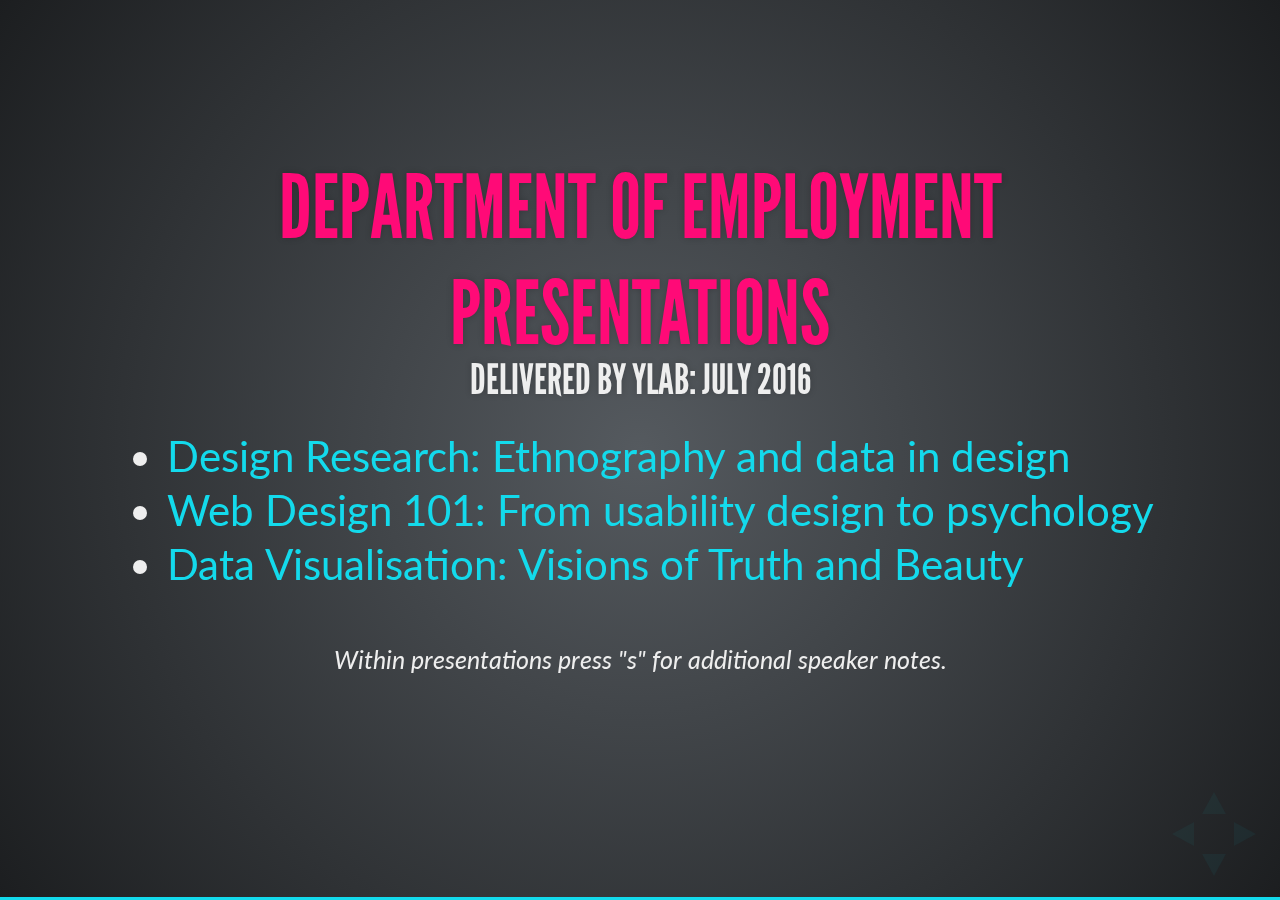
<file: index.html>
<!doctype html>
<html lang="en">

	<head>
		<meta charset="utf-8">

		<title>Presentations</title>

		<meta name="apple-mobile-web-app-capable" content="yes">
		<meta name="apple-mobile-web-app-status-bar-style" content="black-translucent">

		<meta name="viewport" content="width=device-width, initial-scale=1.0, maximum-scale=1.0, user-scalable=no">
		<link rel="stylesheet" href="css/presentation.css">
		<link rel="stylesheet" href="css/reveal.css">
		<link rel="stylesheet" href="css/theme/league.css" id="theme">

		<!-- Theme used for syntax highlighting of code -->
		<link rel="stylesheet" href="lib/css/zenburn.css">

		<!-- Printing and PDF exports -->
		<script>
			var link = document.createElement( 'link' );
			link.rel = 'stylesheet';
			link.type = 'text/css';
			link.href = window.location.search.match( /print-pdf/gi ) ? 'css/print/pdf.css' : 'css/print/paper.css';
			document.getElementsByTagName( 'head' )[0].appendChild( link );
		</script>
	</head>

	 
	<body>
		<div class="reveal">
			<div class="slides">
				<section data-transition="convex">

					<section>
						<h2 style = "margin-bottom:-10px"><span class = "red">Department of Employment Presentations</span></h2>
						<h4 class = ""><span>Delivered by YLab: July 2016</span></h4>
						<ul>
							<li><a href = "./designResearch.html">Design Research: Ethnography and data in design</a></li>
							<li><a href = "./webDesign.html">Web Design 101: From usability design to psychology</a></li>
							<li><a href = "./dataVis.html">Data Visualisation: Visions of Truth and Beauty</a></li>
						</ul>
						<p><small><br><em> Within presentations press "s" for additional speaker notes.</em></small></p>
					</section>
				</section>
			</div>
		</div>

		<script src="lib/js/head.min.js"></script>
		<script src="js/reveal.js"></script>
		<script>

				// More info https://github.com/hakimel/reveal.js#configuration
				Reveal.initialize({
					controls: true,
					progress: true,
					history: true,
					center: true,

					transition: 'slide', // none/fade/slide/convex/concave/zoom

					// More info https://github.com/hakimel/reveal.js#dependencies
					dependencies: [
						{ src: 'lib/js/classList.js', condition: function() { return !document.body.classList; } },
						{ src: 'plugin/markdown/marked.js', condition: function() { return !!document.querySelector( '[data-markdown]' ); } },
						{ src: 'plugin/markdown/markdown.js', condition: function() { return !!document.querySelector( '[data-markdown]' ); } },
						{ src: 'plugin/highlight/highlight.js', async: true, callback: function() { hljs.initHighlightingOnLoad(); } },
						{ src: 'plugin/zoom-js/zoom.js', async: true },
						{ src: 'plugin/notes/notes.js', async: true }
					]
				});

			</script>
	</body>

	


</html>
</file>
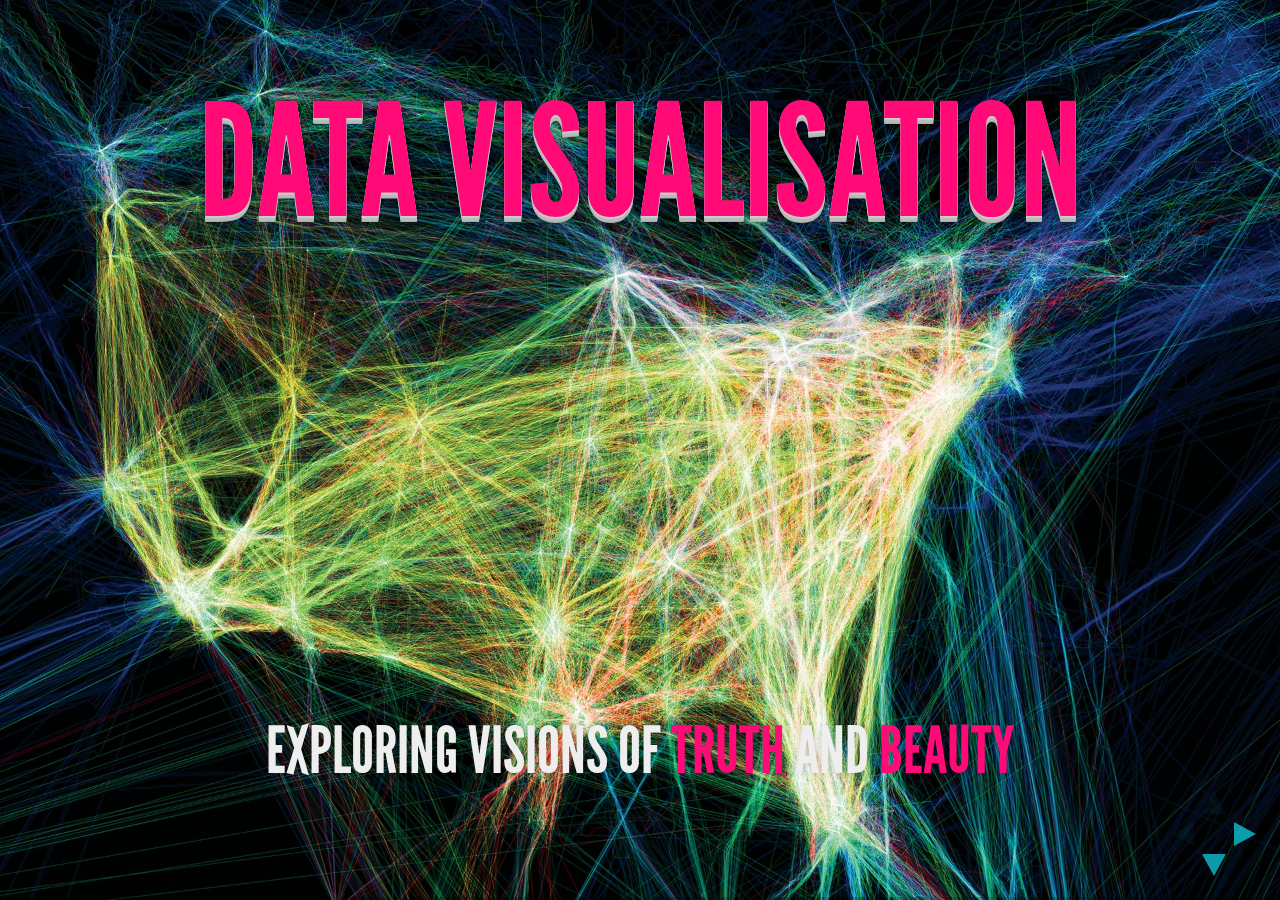
<file: dataVis.html>
<!doctype html>
<html lang="en">

	<head>
		<meta charset="utf-8">

		<title>Data Visualisation</title>

		<meta name="apple-mobile-web-app-capable" content="yes">
		<meta name="apple-mobile-web-app-status-bar-style" content="black-translucent">

		<meta name="viewport" content="width=device-width, initial-scale=1.0, maximum-scale=1.0, user-scalable=no">
		<link rel="stylesheet" href="css/presentation.css">
		<link rel="stylesheet" href="css/reveal.css">
		<link rel="stylesheet" href="css/theme/league.css" id="theme">

		<!-- Theme used for syntax highlighting of code -->
		<link rel="stylesheet" href="lib/css/zenburn.css">

		<!-- Printing and PDF exports -->
		<script>
			var link = document.createElement( 'link' );
			link.rel = 'stylesheet';
			link.type = 'text/css';
			link.href = window.location.search.match( /print-pdf/gi ) ? 'css/print/pdf.css' : 'css/print/paper.css';
			document.getElementsByTagName( 'head' )[0].appendChild( link );
		</script>
	</head>

	<body>

		<div class="reveal">
			<!-- Any section element inside of this container is displayed as a slide -->
			<div class="slides">

				<!--Introduction and personal story (from Excel to the web) -->
				<section data-transition="convex">

					<section  data-background-color="#000" data-background ="images/flight-patterns01.jpg"><!--data-background-video ="video/FlightPatterns.mp4">-->
						<h1 class = ""><span class = "red">Data Visualisation</span></h1>
						<br><br><br><br><br><br><br><br>
						<h3 class = "">Exploring visions of <span class = "red">truth</span> and <span class = "red">beauty</span></h3>

			    		<aside class="notes">
			    		The video in the background is from the project "Flight Patterns" by Aaron Koblin
					    </aside>
					</section>	
				
					<section>
						<h3>(More) about me</h3>
						
						<div><img id = "logo" src = "images/ylab.png"><span style = "font-size: 150px"> / </span>  <img id = "logo"  src = "images/littleLogo.png"> </div>
			    	
						<p><small>Confession: For me, it started with Microsoft Excel. And I still use it...</small></p>
			    		<aside class="notes">
					        About me (Brendan): For the last couple of years I've made a living as a freelancer (a 'portfolio' career). I split my time between working on an ongoing casual basis with a couple of NGO's (FYA/YLab being one where I've been handed the title of 'Technical Advisor'); and I run a design lab called 'Little Sketches' where I practice strategic design and visualisation, pretty much exclusively in the areas of environmental and social sustainability. I also tinker a lot with web technologies and data science. 
					        Previously, I spent dozen years in strategy and technology consulting, investment management, but mostly as a sustainability consultant (main passion). 

					        I've been getting serious about data visualisation for around five years - studying and tinkering, and getting into the 'community' to play at edges of visual design and the technologies that support them - but looking back the work I've done more than 10 years ago, it should have been pretty apparent I neede to move out of Excel.	 
					    </aside>
					</section>


					<section data-background-color="#fff" data-background ="images/excel.jpg">
						<h3><span class = "black">(Too much) fun with spreadsheets</span></h3>
						<p><span class = "black"><small>Beyond pivot tables and charts</small></span></p>
			    		<aside class="notes">
				       		This is a brief selection of 'stuff' I was making with Excel. Pretty much all of this sat on top of large models and datasets: acting as both an entry point and summary of the output. Something that I learned through practice is that if you want a nice visualisation of data to 'communicate' meaning, you need to do a lot of work to prepare your data and explain to your audience what your message is. For a static chart this might simply be setting the axes, design a good key or legend, and adding clear labels and headings. But as the dataset becomes more complex - starting with multiple charts and views, then moving more and more into interactive components, then data stories - the complexity of designing a everything but the visualization amplifies very quickly.  

				       		We'll also see that visualisation is both a tool for exploring data, and explanation. More on that later.
					    </aside>
					</section>

					<section data-background ="images/excel/Slide01.png" data-autoslide="1500"></section>	
					<section data-background ="images/excel/slide04.png" data-autoslide="1400"></section>	
					<section data-background ="images/excel/Slide05.png" data-autoslide="1300"></section>	
					<section data-background ="images/excel/Slide06.png" data-autoslide="1200"></section>	
					<section data-background ="images/excel/Slide07.png" data-autoslide="1100"></section>	
					<section data-background ="images/excel/Slide09.png" data-autoslide="1000"></section>	
					<section data-background ="images/excel/Slide10.png" data-autoslide="900"></section>	
					<section data-background ="images/excel/Slide11.png" data-autoslide="800"></section>	
					<section data-background ="images/excel/Slide12.png" data-autoslide="700"></section>	
					<section data-background ="images/excel/Slide13.png" data-autoslide="600"></section>	
					<section data-background ="images/excel/Slide15.png" data-autoslide="500"></section>	
					<section data-background ="images/excel/Slide17.png" data-autoslide="500"></section>	
					<section data-background ="images/excel/Slide18.png" data-autoslide="500"></section>	
					<section data-background ="images/excel/EAGA.png" data-autoslide="500"></section>

					<section data-background ="images/excel/Slide19.png">
						<h3>Then at some point...you break the spreadsheet</h3>
						<p><small>This is so not fun. We'll talk about tools later too.</small></p>

			    		<aside class="notes">
					    </aside>
					</section>

					<section data-background ="images/com-01.png">
						<h3><span class = "red">And you need more</span> expressive visualisation tools...</h3>
						<p><small><span class = "">The web...there are (almost) no limits</span></small></p>
			    		<aside class="notes">
		        	    </aside>
					</section>
				</section>

				<!--What data visualisation can really do...my inspiration -->
				<section data-transition="convex">
					<section data-background ="images/wefeelfine.jpg">
						<h2 style="text-align: left">Inspiration</h2>
						<h4 style="text-align: left">www.wefeelfine.org</h4>
						<p style="text-align: left"><small>A project from 2007 <br>by <a href="http://www.number27.org">Jonathan Harris</a><br>and <a href = "https://www.media.mit.edu/people/sdkamvar">Sep Kamvar</a></small></p>
						<br>
						<p style="text-align: left"><small><a href="https://www.ted.com/talks/jonathan_harris_tells_the_web_s_secret_stories?language=en#">Link to Jonathan Harris at<br> TED discussing the project</a></small></p>
					</section>
					<section data-background ="images/wefeelfine.jpg">

						<h2 style="text-align: left">Thoughts?</h2>
						<br><br><br><br><br>
					</section>							
				</section>

				<section data-transition="convex">
					<section data-background ="images/EdgeBundling.png">
						<h2 style="margin-bottom: -10px">The <span class = "red"> value</span> of Visualisation</h2>
						<h4><span class = "red"></span>Lessons in math and history</h4>

			    		<aside class="notes">
							
					    </aside>
					</section>

					<section data-background ="images/anscombe-01.png">
						<h4><span class = "red">Take a look at these four data sets...</span></h4>
						<br><br><br><br><br><br><br><br><br><br><br><br><br><br><br><br>
			    		<aside class="notes">
					    </aside>
					</section>

					<section data-background ="images/anscombe-02.png">
						<h4><span class = "red">...now let's visualise the data.</span></h4>
						<br><br><br><br><br><br><br><br><br><br><br><br><br><br><br><br>
			    		<aside class="notes">
					    </aside>
					</section>

					<section>
						<h3>Ok no more numbers...</h3>
					</section>

					<section>
						<h4 style="margin-bottom:-10px">History lesson!</h4>
						<h2>Four <span class = "red">Classic</span> Visualisations</h2>
			    		<aside class="notes">

					    </aside>
					</section>

					<section  data-background-color="#fff">
						<h3><span class = "red">Late 1700's: William Playfair invents charts... </span></h3>
						<img style = "border:none ; box-shadow: none; height:600px" src="images/playfairBoT.png">
			    		<aside class="notes">
			    		Playfair designed the first charts as we know them. This line chart (with area) is strangely underused today...the defaults in Excel don't handle this type of chart. Playfair also designed what we know now as pie charts, and some variants on histograms (bar charts)
					    </aside>
					</section>

					<section  data-background-color="#fff">
						<h3 style ="margin-bottom:-10px"><span class = "red">1854: Jon Snow plot's cases of Cholera in London</span></h3>
						<img style = "border:none ; box-shadow: none; height:600px; margin-bottom:-10px" src="images/snow-cholera.jpg"><span>
			    		<h4><span class = "red">...and traces the outbreak to a pump on Broad Street</span></h4>
			    		<aside class="notes">
			    		Snow is sometimes referred to as the first epidemiologist. This seeimingly trivial idea of plotting 'data' on a map however was led by curiosity and saved many, many lives.
					    </aside>
					</section>

					<section  data-background-color="#fff" data-background ="images/nightingale.jpg">
						<h4 style = "margin-bottom: -10px"><span class = "red">Circa 1857:</h4>
						<h3 style = "margin-bottom: -5px"><span class = "red">Florence Nightingale</span></h3> 
						<h4 style = "line-height:1"><span class = "black">creates a visualisation of the <br>causes of deaths in the Crimean War</span></h4>
						<br><br><br><br><br><br><br><br><br>
			    		<aside class="notes">
			    		Yes, the same Florence Nightingale. Nightingale used this 'rose' chart to deomnstrate the huge losses through preventable diesease, which contributed to the strategy to regulalry replace troops to prevent the spread of disease on teh frontline.
			    		Here the blue outer wedges represent the deaths from contagious diseases, such as cholera and typhus. The central red wedges show the deaths from wounds. The black wedges in between represent deaths from all other causes. If this rate had continued, and troops had not been replaced frequently, then disease alone would have killed the entire British Army in the Crimea. Nightingale's graph not only dramatised the extent of the needless deaths among the soldiers during the Crimean War, but it was used as a tool to persuade the government and medical profession that deaths were preventable if sanitation reforms were implemented in military and civilian hospitals.
					    </aside>
					</section>

					<section  data-background-color="#fff">
						<h3 style="margin-bottom:-10px"><span class = "red">1869: Charles Minard plots Napoleon's march to Moscow</span></h3>
						<img style = "border:none ; box-shadow: none; width: 1080px ;height: 450px; " src="images/minard.png"><span>
			    		<aside class="notes">
					    </aside>
					</section>

					<section  data-background-color="#fff" data-background ="images/minardEng.png">
			    		<aside class="notes">
			    		Minards chart in English. There are six types of data (in two dimensions): the number of Napoleon's troops; distance; temperature; the latitude and longitude; direction of travel; and location relative to specific dates
					    </aside>
					</section>

					<section>
						<h2>So <span class = "red">why create</span> visualisations?</h2>
						<ul>
							<li>Answer questions (or ask them)</li>
							<li>Make decisions</li>
							<li>See data in context</li>
							<li>Find patterns</li>
							<li>Present an argument</li>
							<li>Tell a story. Inspire.</li>
						</ul>
						<p style = "text-align: right"><small>Adapted learnings from<a href = "http://homes.cs.washington.edu/~jheer/"> Jeff Heer <br>(University of Washington and Stanford)</a></small></p>
			    		<aside class="notes">
			    		Jeff Heers work with students at Stanford - particularly Mike Bostock with the D3.js project - and as an academic and entrepreneur in his own right are worth further exploration (if you have time). The Data Wrangler tool from his company 'Trifacta' is also worth checking out if you deal with a lot of data.
					    </aside>
					</section>
				</section>

				<!-- Concepts of truth and beauty-->
				<section data-transition="convex">
					<section data-background ="images/magiccolours.jpg">
						<h3 style="margin-bottom:-10px">So what makes a</h3>
						<h1>good visualisation?</h1>
					</section>

					<section data-background-color="#000" data-background ="images/moritz.png">
						<h1 style = "margin-bottom:-20px"><span class = "red">Truth+Beauty</span></h1>
						<p style = "text-align: center"><small><a href = "http://truth-and-beauty.net/">Moritz Stefaner</a></small></p>
					</section>

					<section data-background ="images/magiccolours.jpg">
						<h2>You must be truthful to the data</h2>
						<p>"Designing an information graphic, a visual display of data or phenomena, is a moral act. We should strive for clarity, rigor, and depth"</p>
						<p><small><a href="http://visualoop.com/246/talking-with-alberto-cairo">Alberto Cairo (2012)</em></a></small></p>									
			    		<aside class="notes">
			    		 Every visualisation is a model.
			    		 Apophenia means we look for patterns that don't exist.
					    </aside>

					</section>

					<section data-background ="images/magiccolours.jpg">
						<h2>Beauty matters</h2>
						<p>"Beauty in data visualization arises from hitting a certain sweet spot between order and chaos, exactly the point where the information is really rich and seems infinite, but there is still enough structure and guidance to lead you from one interesting discovery to the next one."</p>
						<p><small><a href="http://visualoop.com/blog/19269/talking-with-moritz-stefaner">Moritz Stefaner (2013)</em></a></small></p>
					</section>

					<section data-background ="images/magiccolours.jpg">
						<h2>+Audience</h2>
						<p>Know your audience! They decode your visulisation.</p>
						<img style = "margin-bottom:-10px"src = "images/communication.png"></img>
						<p>But don't understimate curiosity.</p>
					</section>

					<section data-background ="images/magiccolours.jpg">
						<h2>Why we like visualisations</h2>
						<p>The <a href="http://seeingdata.org">Seeing Data Project</a> found the following affect how people liked visualisations:</p>
						<ol>
							<li>Interest in the subject matter</li>
							<li>Trust in the source</li>
							<li>Existing beliefs and opinions</li>
							<li>Time available</li>
							<li>Emotions (first impression)</li>
							<li>Confidence (skills)</li>
						</ol>
						<p><small><a href="http://seeingdata.org/developing-visualisation-literacy/data-visualisation-and-you/">See the video explanation (or paper) of these findings</em></a></small></p>
					</section>


					<section data-background ="images/magiccolours.jpg">
						<h2>Visualisation types</h2>
						<p>Exploration or Explanation</p>
						<p><em><small>These are very different types of visualisations that have very different audiences</small></em></p>
   						<aside class="notes">
			    		 Exploratory visualisations are used in analysis to search for patterns, trends and anomalies: they help use look for interesting stories in the data and do not need to be 'polished'. Explanatory visulisations are more narrative based and are intended to inform and enlighten an audience that may not be familiar with the data or topic. Data journalism pieces are prime examples of explanatory visualisations.
					    </aside>
					</section>

				</section>

				<!-- Chart rules-->
				<section>
					<section data-background ="images/sankey.png">
						<h1 style="margin-bottom:-10px">Tips for charts</h1>
						<p>Lessons from cognitive science</p>
					</section>

					<section data-background ="images/sankey.png">
						<h2>Choose your visual encoding carefully</h2>
						<h4>Think about <span class = "red">how we see</span></h4>
					</section>

					<section data-background-color="#fff"  data-background ="images/ClevelandMcGill02.png">
						<h2 style="text-align: left; line-height: 1 ; margin-bottom: 0px" class = "red"><span class = "red">Hierarchy of <br>perceptual <br>tasks</span></h2>
						<h4 style="text-align: left ;margin-top: 0px"><span class = "red">Cleveland and MacGill (1973)</span></h4>
						<p style = "text-align: left"><small><a href="https://www.cs.ubc.ca/~tmm/courses/cpsc533c-04-spr/readings/cleveland.pdf"><em>Graphical Perception: <br>Theory, Experimentation, <br>and Application to <br>the Development of Graphical Methods</em></a></small></p>
						<br><br><br><br>
					</section>

					<section data-background ="images/pie.jpg">
						<h2>Pie charts...</h2>
						<h4>The dogma says no!</h4>
					</section>

					<section data-background-color="#fff">
						<h2><span class = "red">Data to Ink Ratio</span></h2>
						<p><em><span class = "black">Focus on the data. Get rid of chart junk</span></em></p>
						<p style = "text-align: center"><small><a href = "https://www.edwardtufte.com/tufte/">Mantra of Edward Tufte</a></small></p>
					</section>

					<section data-background-color="#fff">
						<p><em><span class = "black">Example of reducing chart junk</span></em></p>
						<img style="width: 1000px; border:none ; box-shadow: none; " src="images/chartjunkreduce.png">
						<p><em><span class = "black"><small>Chart junk = gridlines, axes, decoration.</small></span></em></p>
					</section>

					<section data-background-color="#fff">
						<h2><span class = "red">Small multiples</span></h2>
						<p><em><span class = "black">Information density. Comparison</span></em></p>
						<p style = "text-align: center"><small><a href = "https://www.edwardtufte.com/tufte/">Popularised by Edward Tufte</a></small></p>
					</section>

					<section data-background-color="#fff">
						<p><em><span class = "black">Examples of small multiples</span></em></p>
						<img style="width: 460px; border:none ; box-shadow: none; " src="images/smallmultiples01.png">
						<img style="width: 460px; border:none ; box-shadow: none; " src="images/smallmultiples02.png">
						<p><em><span class = "black"><small>These are basically an array of small charts that allow for better comparison. 'Sparklines' (now available in Excel) are similar (and can be attributed to Tufte)</small></span></em></p>
					</section>


					<section data-background-color="#fff">
						<h2><span class = "red">Annotation</span></h2>
						<p><em><span class = "black">Highlight what matters. Tell the story.</span></em></p>
					</section>
					<section data-background-color="#fff" data-background ="images/fertility.png">
						<p style="text-align: left"><em><span class = "black">Example of highlighting <br>the interesting</span></em></p>
					</section>

					<section data-background-color="#fff">
						<p><em><span class = "black">Example of an annotated story</span></em></p>
						<img style="border:none ; box-shadow: none; height: 550px; margin-bottom:-10px" src="images/driving.png">
						<p><em><span class = "black"><small>By <a href="https://twitter.com/hfairfield?lang=en">Hannah Fairfield</a> now of the NY Times</small></span></em></p>
					</section>

					<section data-background-color="#fff" data-background ="images/charts.png">
						<h2 style="text-align:left; line-height: 1"><span class = "red">Choosing the <br>right chart</span></h2>
						<span class = "black">
							<p style="text-align:left; line-height: 1.1">1. Think about the task(s) you <br>want to enable: plot what <br>you need to plot.</p>
							<p style="text-align:left; line-height: 1.1">2. Consult a <a href="http://www.datavizcatalogue.com/">guide</a> <br>to seek out options.</p>
							<p style="text-align:left; line-height: 1.1">3. Try different graphical forms <br>(don't trust the default).</p>
							<p style="text-align:left; line-height: 1.1">4. Play.</p>
						</span><
					</section>

					<!-- Crap charts -->
					<section data-background-color="#fff">
					<h4 style = "margin-bottom:-10px"><span class = "black">Oh and please...</span></h4>
					<h1><span class = "red">Don't do this</span></h1>
					</section>
					<section data-background-color="#fff" data-background ="images/fox-news01.png"></section>
					<section data-background-color="#fff" data-background ="images/fox-news02.png"></section>
					<section data-background-color="#fff" data-background ="images/fox-news03.png"></section>
					<section data-background-color="#fff" data-background ="images/pie-chart.png"></section>
					<section data-background-color="#fff" data-background ="images/chartjunk01.png"></section>
					<section data-background-color="#fff" data-background ="images/chartjunk02.png"></section>
				</section>

				<!-- Digital, interaction-->
				<section>
					<section data-background ="images/data-01.jpg">
						<h1>Lets get digital!</h1>
					</section>

					<section data-background ="images/moebio.png">
						<p><em>"Information visualization is just a language with everything to be discovered, and we won’t discover new awesomeness without failing. The future of information visualization is being shaped by projects that fail in many senses and that are being criticized."
						</em></p>
						<p style = "text-align: center"><small><a href = "http://moebio.com/">Santiago Ortiz (2012)</a></small></p>	
					</section>

					<section data-background ="images/d3.png">
						<h2>What digital does</h2>
						<ul>
							<li>New tools with more power.</li>
							<li>More expression. </li>
							<li>More data. More depth.</li>
							<li>More sharing (web).</li>
							<li>More play.</li>
						</ul>
					</section>
					<section data-background-color="#000" data-background ="images/socialnetwork.png">
						<h2>Social network graphs</h2>						
						<p style = "text-align: center"><small>Using tools like<a href = "https://gephi.org/"> Gephi </a> and<a href = "https://d3js.org"> D3.js </a> </small></p>	
					</section>
					<section data-background-color="#000" data-background ="images/fischermap.jpg">
						<h2>Digital cartography</h2>	
						<p style = "text-align: center"><small><a href = "https://twitter.com/enf?lang=enf">Map by Eric Fischer</a></small></p>						
					</section>
					<section data-background-color="#fff" data-background-iframe ="http://hint.fm/wind/">	
						<p style = "text-align: center"><small><a href = "http://hint.fm/wind/">Wind map by Fernanda Viegas and Martin Wattenberg</a></small></p>
						<br><br><br><br><br><br><br><br><br><br>
					</section>
					<section data-background-color="#fff" data-background ="images/NYTStreamV.png">
						<h2 style = "text-align: left"><span class = "red">Creativity</span></h2>	
						<p class = "black" style = "text-align: left"><small>Example of a stream graph by the NY Times</small></p>						
						<p style = "text-align: left"><small><a href = "http://leebyron.com/streamgraph/">A 'new' chart type analysed by Lee Byron<br> and Martin Watternberg (2008)</a></small></p>						
					</section>
					<section data-background-color="#fff" data-background ="images/posavec.png">
						<h2><span class = "red">Craft</span></h2>	
						<p style = "text-align: center"><small><a href = "http://www.stefanieposavec.co.uk/">'Hand made' vis of Kerouac's book <em>On the Road</em> by Stefanie Posavec</a></small></p>						
					</section>


					<section data-background-color="#000" data-background ="images/tableau.jpg">
						<h2><span class = "red">Interactivity</span></h2>
						<ul>
							<li>New ways to engage with data.</li>
							<li>Users are 'explorers' of data worlds</li>
							<li>Richer, more personalised stories.</li>
						</ul>
					</section>

					<section  data-background ="images/data-01green.jpg">
						<h4 style="margin-bottom:-10px">Information Seeking Mantra for interactive visualitions:</h4>
						<h2>Design for a pattern of:</h2>
						<ul>
							<li>Overview first.</li>
							<li>Zoom and Filter</li>
							<li>Details on Demand</li>
						</ul>
						<p style = "text-align: center"><small><a href = "http://www.interactiondesign.us/courses/2011_AD690/PDFs/Shneiderman_1996.pdf">The Eyes Have it (Schneiderman (1996)</a></small></p>
						
					</section>

					<section data-background-color="#fff">
						<p><em><span class="black">OECD Better Life Index:</span></em></p>
						<img style=" border:none ; box-shadow: none; " src="images/oecd.png">
						<p><em><span class = "black"><small><a href = "https://http://www.oecdbetterlifeindex.org/">An interactive visualisation that follows the information seeking mantra</a></small></span></em></p>
					</section>

					<section data-background-color="#000">
						<p><em><span>Gun Deaths in America</span></em></p>
						<img style=" border:none ; box-shadow: none; height: 500px" src="images/guns.jpg">
						<p><em><span><small><a href = "http://guns.periscopic.com">An interactive visualisation by design firm Periscopic</a><br>Uses a 'martini glass' structure that tells an emotive animated story before allowing users to interact.</small></span></em></p>
					</section>

					<section data-background-color="#000" data-background ="images/wsjvr.png">
						<h2><span class = "">Data visualiation in <br>Virtual Reality?</span></h2>
						<p><em><span><small><a href = "http://graphics.wsj.com/3d-nasdaq/">VR roller coaster: Is the NASDAQ in Another Bubble?</a></small></span></em></p>
					</section>

					<section>
						<h2>How to <span class = "red">start</span></h2>
						<p>Find <span class = "red">data first</span>, then the tools.</p>
					</section>
				</section>

				<!-- End -->
				<section data-transition="convex">
					<section>
						<h4><span class = "red">And we're done...</span></h4>
						<h1>Questions<span class = "red">?</span></h1>
					
						<p><small>Link to this presentation<br> <a href = "http://www.littlesketch.es/YLab/DoE/dataVis.html#/">http://www.littlesketch.es/YLab/DoE/dataVis.html</a>
						<br> Note: press "s" for additional notes.
						</small></p>
				</section>	
			</div>

		</div>

		<script src="lib/js/head.min.js"></script>
		<script src="js/reveal.js"></script>

		<script>

			// More info https://github.com/hakimel/reveal.js#configuration
			Reveal.initialize({
				controls: true,
				progress: true,
				history: true,
				center: true,

				transition: 'slide', // none/fade/slide/convex/concave/zoom

				// More info https://github.com/hakimel/reveal.js#dependencies
				dependencies: [
					{ src: 'lib/js/classList.js', condition: function() { return !document.body.classList; } },
					{ src: 'plugin/markdown/marked.js', condition: function() { return !!document.querySelector( '[data-markdown]' ); } },
					{ src: 'plugin/markdown/markdown.js', condition: function() { return !!document.querySelector( '[data-markdown]' ); } },
					{ src: 'plugin/highlight/highlight.js', async: true, callback: function() { hljs.initHighlightingOnLoad(); } },
					{ src: 'plugin/zoom-js/zoom.js', async: true },
					{ src: 'plugin/notes/notes.js', async: true }
				]
			});

		</script>

	</body>
</html>
</file>
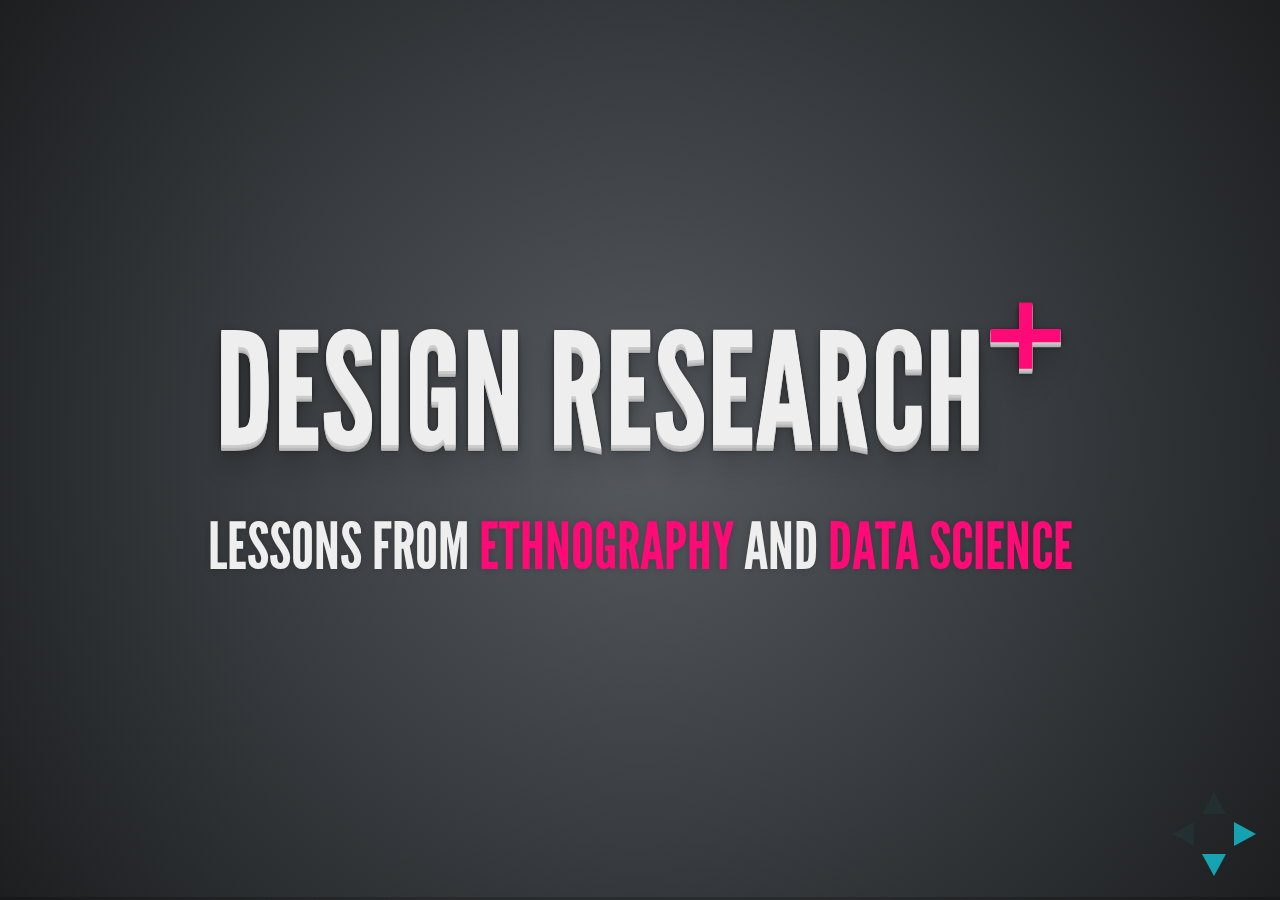
<file: designResearch.html>
<!doctype html>
<html lang="en">

	<head>
		<meta charset="utf-8">

		<title>Design research</title>

		<meta name="apple-mobile-web-app-capable" content="yes">
		<meta name="apple-mobile-web-app-status-bar-style" content="black-translucent">

		<meta name="viewport" content="width=device-width, initial-scale=1.0, maximum-scale=1.0, user-scalable=no">
		<link rel="stylesheet" href="css/presentation.css">
		<link rel="stylesheet" href="css/reveal.css">

		<link rel="stylesheet" href="css/theme/league.css" id="theme">

		<!-- Theme used for syntax highlighting of code -->
		<link rel="stylesheet" href="lib/css/zenburn.css">

		<!-- Printing and PDF exports -->
		<script>
			var link = document.createElement( 'link' );
			link.rel = 'stylesheet';
			link.type = 'text/css';
			link.href = window.location.search.match( /print-pdf/gi ) ? 'css/print/pdf.css' : 'css/print/paper.css';
			document.getElementsByTagName( 'head' )[0].appendChild( link );
		</script>

	</head>

	<body>

		<div class="reveal">

			<!-- Any section element inside of this container is displayed as a slide -->
			<div class="slides">

				<section data-transition="convex">
					<section>
						<h1>Design Research<span class = "red"><sup>+</sup></span></h1>
						<h3>Lessons from <span class = "red">ethnography</span> and <span class = "red">data science</span> </h3>
					</section>	
					<section>
						<h3>Bit of disclosure</h3>
						<p><small>I don't have a design qualification but I do identify (a lot of the time) as a designer.</small></p>
						<div><img id = "logo" src = "images/ylab.png"><span style = "font-size: 150px"> / </span>  <img id = "logo"  src = "images/littleLogo.png"> </div>
			    		<aside class="notes">
					        About me (Brendan): For the last couple of years I've made a living as a freelancer (a 'portfolio' career). I split my time between working on an ongoing casual basis with a couple of NGO's (FYA/YLab being one where I've been handed the title of 'Technical Advisor'); and I run a design lab called 'Little Sketches' where I practice strategic design and visualisation, pretty much exclusively in the areas of environmental and social sustainability. I also tinker a lot with web technologies and data science. 

					        Previously, I spent dozen years in strategy and technology consulting, investment management, but mostly as a sustainability consultant (main passion). I came to design initially through information and data design (trying to make models more digestible), then through digital and graphic design (using the web, and understanding form and tell visual stories), and then through strategic design 'thinking' (on a mission to rethink what I do from a systemic and innovation lens). I'm currently most fascinated with speculative and relational design theory (getting 'meta') and the how to weave design with data science to scale social change. 
					    </aside>

					</section>	

					<section>
						<h4>Thought #1</h4>
						<h3>all <span class = "red">good design</span> is human centered</h3>
			    		
			    		<aside class="notes">
					        The methods and processed you'll learn in Design Thinking, Human Centered Design, User Centered Design etc. are not new to 'designers'. These processes are a great introduction to how designers think (or are taught); but try to think of them as just that. Design is by nature, chaotic. Letting yourself embrace that chaos is half the challenge. And try not to be overly rigid with the process. 
					    </aside>
					</section>	

					<section>
						<h4>Thought #2</h4>
						<h3><span class = "red">Not</span><span> every complex problem requires design thinking.</span></h3>
			    		
			    		<aside class="notes">
					        If you go to enough design thinking or HCD courses you might get the impression that every challenge can and should be solved by design. I'd argue that this is not always correct. There are expert driven solutions and advances - particularly in areas like technology, engineering, energy, academia, medicine and business - that don't benefit greatly from design. There are certainly common mindsets and tools that you'll see repeated in design, but they are also native to other disciplines.
					        <br>
					        Try not to think of design a magic bullet for problem solving and innovation. Think of it as a set of tools that work well together. And if the process seems 'obvious' to you, or if its what you already do, then that's great. It's meant to be human.
					        <br>
					        Jeanne Liedtke course in Design for Business Innovation is a good example a well balanced view to when to use design: https://www.coursera.org/learn/design-thinking-innovation
					    </aside>

					</section>	
				</section>

				<section data-transition="convex">
					<section data-background ="images/designresearch-01.jpg">
						<h4>The goal of design research:</h4>
						<h2>To build <span class = "red">empathy</span> and <span class = "red">understanding</span> of the people you're designing for.</h2>
						<h4>...<span class = "red">good design</span> follows.</h4>

			    		<aside class="notes">
							Design research is about gaining empathy and understanding, and that will be the primary focus of this discussion. Research however, is ongoing in the design process - we're are testing and looking for ways to improve - so we'll also discuss how ethnographic tools and data are used to inform design throughout the process. 
					    </aside>
					</section>
				</section>

				<section data-transition="convex">
					<section data-background ="images/colours.jpg">
						<h2>Why <span class = "red">ethnography</span> and <span class = "red">data science</span>?</h2>
						<h4>A richer tapestry for sense-making and <span class = "red">innovation</span></h4>
						<p><small>...and we know you've got user research training resources!</small>	</p>				

			    		<aside class="notes">
							We'll look at these concepts in the context of design because they are somewhat 'extreme'. Ethnography is possibly in-depth way to gain empathy for someone. It's very human. Data (science) on the other hand has a reputation of being un-human. By looking at these concepts together we might weave a broader net for innovation, which has become synonymous with the language of design.
					    </aside>
					</section>

					<section data-background ="images/colours.jpg">
						<h4>Thought #3</h4>
						<h3>Human Centered Design (HCD) leads to <span class = "red">incremental</span> innovation.</h3>
					</section>	

					<section data-background ="images/normanverganti-01.png">
						<h2><span class="black">Incremental and radical</span><span class="red"> innovation: </span></h2>
						<h4 style = "margin-top: -30px"><span class="black">Design research vs Technology and Meaning Change</span></h4>
						<p><small> <a href = "https://www.researchgate.net/publication/264595739_Incremental_and_Radical_Innovation_Design_Research_vs_Technology_and_Meaning_Change">A paper by Don Norman and Roberto Verganti (2014)</a></small></p>
					</section>		

					<section data-background ="images/normanverganti-02.png">
						<h3><span class="red">HCD leads to hill climbing </span></h3>
						<br><br><br><br><br><br><br><br><br><br><br><br>
						<h4 style="text-align: right"><span class="red">Perhaps we should think about 'deep' empathy and technology?</span></h4>
					</section>		

				</section>


				<!-- Ethnography -->
				<section data-transition="convex">
					<section data-background ="images/ethnography-01.jpg">
						<h1>Ethnographic research</h1>
						<p>Understand the cultural and human context of a problem.</p>
					    <aside class="notes">
					        Ethnography is a classic social discipline. It leads to really deep understanding.
					    </aside>
					</section>

					<section data-background ="images/ethnography-01.jpg">
						<h1>Watch people do stuff!</h1>
						<p>Gaining insight from fieldwork and <span class = "red">observation</span>.</p>
					    <aside class="notes">
					        Observation is sometimes neglected in favour of more 'market' research methods (interviews, focus groups etc.).Why? Because the formal application is hard to do. It takes a lot of time and resources. It doesn't scale (and its not meant to). Market research methods include techniques like surveys, structured interviews, and focus groups. They tend to be geared how to predict behavior. With observation, we're looking for the unique and peculiar things that can inspire design. 
					        <br>
					        But observation is a really powerful and transferable skill.
					    </aside>
					</section>

					<section data-background ="images/research-02.jpg">
						<h2><span class = "red">Get out in the field. </span>Immerse yourself.</h2>
						<p>Go to where the problem is happening (physically).</p>
					    <aside class="notes">
					        Last year I was involved in a project to develop the blueprint and business case for Australia's first Zero Net Energy Town in Uralla, NSW. We elected to use Human Centered Design as a broad framework (particularly for the lenses of Desirability, Feasible and Viable). 
					        <br>
					        Our whole team was from Melbourne and we went out to the town to conduct community engagement (activities, energy audits etc.), thinking that would be quite a comprehensive approach. Fortunately we got to stay with a local project director and it gave us extra time and budget to just hang out. And we learned alot about the town, its people, its culture, their behavior and what mattered to them.
					        <br>
					        Stuff like how the town used way more wood than we imagined really surprised us. And the grey economy where wood came from. The culture of the town and strength of community spirit we experienced in person.
					    </aside>

					</section>

					<section data-background ="images/research-03.jpg">
						<h2>It's a method of <span class = "red">inductive</span> research</h2>
						<p>Be naive. You're not trying to test a hypothesis.</p>
					    <aside class="notes">
					        You're observations and session will be very unstructured. Thanks ok. The aim is not to 'get answers' to burning questions but to find 'new questions' and develop insights.
					        <br>
					        It can be hard to be naive. One tip is to remember to hold back. Ask why even if you know the answer. Don't correct and don't lead.
					    </aside>

					</section>

					<section  data-background ="images/research-04.jpg">
						<h2>What are you <span class = "red">observing</span></h2>
						<ul>
							<li>Physical space and interaction.</li>
							<li>Sequence of work or actions to perform a task</li>
							<li>Language (verbal and body) they use.</li> 
							<li>The tools they use.</li> 
						</ul>
						<h3><br><span>Think about the what, how and why</span></h3>

				    	<aside class="notes">
					        Here's a more concrete idea of what you should be looking out to observe.  
					    </aside>

					</section>
				
					<section data-background ="images/research-01.jpg">
						<h2>It's not really an interview...</h2>
						<p>Heres's some tips: </p>
						<ul>
							<li>Ask open ended questions. Don't lead the discussion!</li>		
							<li>Ask to hear about steps and process</li>		
							<li>Ask to see examples and artefacts</li>
							<li>Ask to try things</li>
							<li>Be humble. You're there to listen!</li>
						</ul>
						<aside class="notes">
					        Here are some tips about how to conduct your interaction with the person. Notice how this differs from a traditional interview.
					    </aside>
					</section>

					<section  data-background ="images/research-05.jpg">
						<h2>Planning and preparation</h2>
						<ul>
							<li>Be specific about who you're gaining empathy with.</li>
							<li>Be mindful of permissions and logistics.</li>
							<li>Recording and documentation: match your resources to how you'll record, document and analyse (this is resource intensive!)</li>
						</ul>
						<p><small> <a href = "http://library.ac4d.com/d/AC4D_designlibrary_Ethnographic_research.pdf">Here's a guide to ethnography from the AC4D</a></small></p>

						<aside class="notes">
					        Ethnographic methods take time to do, and they can generate alot of data (particularly if you're fully recording and transcribing). Make sure you understand this before starting out; or know that your observations are going to be mental.
					    </aside>
					</section>


					<section data-background ="images/research-07.jpg">
						<h4>Warning:</h4>
						<h3>Designers borrow ethnographic tools. <br><span class = "red">But designers are not ethnographers!</span></h3>
					</section>	

				</section>

				<!-- Ethnography observation exercise 1-->
				<section data-transition="convex">
					<section>
						<h4><span class = "red">Ethnographers eye</span></h4>					
						<h2>Observation exercise #1</h2>
						<p><small><em>Apartment dwellers struggle to prepare fresh and healthy meals</em></small></p>

					    <aside class="notes">
					        
					    </aside>
					</section>

					<section data-background ="images/kitchen-01.jpg">
					    <aside class="notes">
					        
					    </aside>
					</section>

					<section data-background ="images/kitchen-02.jpg">
					    <aside class="notes">
					        
					    </aside>
					</section>

					<section data-background ="images/kitchen-03.jpg">
					    <aside class="notes">
					        
					    </aside>
					</section>

					<section data-background ="images/kitchen-04.jpg">
					    <aside class="notes">
					        
					    </aside>
					</section>

					<section data-background ="images/kitchen-05.jpg">
					    <aside class="notes">
					        
					    </aside>
					</section>

					<section data-background ="images/kitchen-06.jpg">
					    <aside class="notes">
					        
					    </aside>
					</section>						

					<section>
						<h2>Observations > themes > insights?</h2>					        
					</section>						
				</section>

				<!-- Ethnography observation exercise 2-->
				<section data-transition="convex">
					<section>
						<h4><span class = "red">Ethnographers eye</span></h4>		
						<h2>Observation exercise #2</h2>
						<p><small><em>Freelance designers struggle to co-operate to compete with large agencies</em></small></p>

					    <aside class="notes">
					        
					    </aside>
						</section>

					<section data-background ="images/workspace-01.jpg">
					    <aside class="notes">
					        
					    </aside>
						</section>

					<section data-background ="images/workspace-02.jpg">
					    <aside class="notes">
					        
					    </aside>
						</section>

					<section data-background ="images/workspace-03.jpg">
					    <aside class="notes">
					        
					    </aside>
						</section>

					<section data-background ="images/workspace-04.jpg">
					    <aside class="notes">
					        
					    </aside>
						</section>

					<section data-background ="images/workspace-05.jpg">
					    <aside class="notes">
					        
					    </aside>
						</section>

					<section data-background ="images/workspace-06.jpg">
					    <aside class="notes">
					        
					    </aside>
						</section>						

					<section>
						<h2>Observations > themes > insights?</h2>					        
					</section>						
				</section>

				<!-- Ethnography observation exercise 3-->
				<section data-transition="convex">
					<section>
						<h4><span class = "red">More ethnographic stuff</span></h4>	
						<h2>Observation exercise #3</h2>
						<p><small> <em>Whats in the bag?</em></small></p>
					    <aside class="notes">
					        Talk to someone about what they carry to work. Ask them to show you what they take with them. What do the artefacts say?
					    </aside>
					</section>				
				</section>


				<!-- Ethnography data exercise-->
				<section>
					<section data-background ="images/designresearch-01.jpg">
						<h4><span class = "red">Ethnographic output</span></h4>		
						<h2>Getting to meaningful insights</h2>
						<p><small><span class = "red">Moving from observation to themes and insights.</span></small></p>
					</section>
					<section data-background ="images/insights-02.jpg">
						<h4><span class = "red">Document visually</span></h4>				
						<h2>Key takeaway observations</h2>
						<p>What stood out?</p>
					</section>
					<section data-background ="images/insights-01.jpg">
						<h4><span class = "red">Look for patterns and anomalies</span></h4>	
						<h2>Group your observations into themes</h2>
						<p>This gets messy.</p>
					</section>

					<section data-background ="images/insights-01.jpg">
						<h4><span class = "red">Sense making</span></h4>	
						<h2>Frame insights</h2>
						<p>State insights as fact...even if they might be wrong!</p>
						<p><small><span class = "red">You can revisit them but you need insights to design for.</span></small></p>
					</section>
				</section>	


				<!-- Data -->
				<section data-transition="convex">
					<section data-background ="images/data-01.jpg">
						<h1>Data <span class = "faded">science</span></h1>
						<p> <em>The role of data and data technologies in design research, prototyping and evaluation.</em></p>
						<p><small><span class = "red">The stuff no designer really wants to talk about</span></small></p>
		  			</section>

					<section data-background ="images/data-01green.jpg">
						<h4 style ="margin: 0px"><spnc class = "red">Data data everywhere</span></h4>		
						<h2>Design in the data revolution</h2> 				
						<ul>
							<li>Technology is enabling an avalanche of data products</span></li> 
							<li>Sensors and real-time data provides immediate feedback and inputs for designers</li> 
							<li>Data underlies the design of very human products: housing, mobility, work, industry/making and socialising </li> 
							<li>Robotics and machine learning</li>
						</ul>
						<p><small> <a href = "http://www.nature.com/articles/srep01376">And before you think about unplugging: a scientific study in Nature found that you can be identified with 95% accuracy from four mobile phone data points.</a></small></p>

					    <aside class="notes">
					        Our lives are filled with apps and sensors. The quantified self. 3-D printers. Drones. Tesla self driving cars. AirBNB, Uber, Netflix, Tinder
					    </aside>
					</section>

					<section data-background ="images/data-01red.jpg">
						<h4 style ="margin: 0px"><spnc class = "red">Data skepticism</span></h4>		
						<h2>Data mythologies</h2>					
						<ul>
							<li>Data is just about <span class = >numbers</span></li> 
							<li>Data is the <span = class = >objective truth</span></li> 
							<li><span class = "">Big</span> data is <span class = "">better</span></li> 
							<li>Data <span class = "">kills innovation</span></li>
						</ul>
						<p><small> <a href = "https://hbr.org/2013/04/the-hidden-biases-in-big-data">For more check out Kate Crawford's paper "The Hidden Biases in Big Data"</a></small></p>

					    <aside class="notes">
					        Language is data: think about how machines translate data (i.e. through natural language processing). Images are data: think about image recognition and processing; virtual and augmented reality. Sensors track your physical location and health.  
							<br><br>
							Data is often biased. For example, a survey question is framed. What questions are asked/left out. 
							Even big data. Take for instance, Twitter: who are the users? Is this representative? Facebook: how 'real' are profiles? 
							<br><br>
							Data and data technologies (e.g. those used in machine learning) drive all of the  technology 'optimised' innovation today. What would Pokemon Go be like without data? And think about open data.
					    </aside>
					</section>

					<section>
						<h4>Challenge</h4>
						<h3>We need to embrace <span class = "red">thick data</span> and <span class = "red">big data</span> in design.</span></h3>

						<p><small> <a href = "http://ethnographymatters.net/blog/2013/05/13/big-data-needs-thick-data/">"Big Data needs Thick Data" (Tricia Wang, 2013)</a></small></br>
						<small> <a href = "http://social.media.mit.edu/">MIT Social Computing Lab (Sep Kamvar)</a></small></p>
						
				    	<aside class="notes">
				    	Tricia Wang: "Big Data reveals insights with a particular range of data points, while Thick Data reveals the social context of and connections between data points...The act of collecting and analyzing stories produces insights.""
				    	<br>
				    	MIT Social computing
					        1. designing holistic, human-scale patterns for our urban landscape.
							2. creating social processes that foster the creation, maintenance, and evolution of these patterns.
							3. writing software to enable these social processes.
					    </aside>
					</section>

					<section data-background ="images/data-03.jpg">
						<h4 style ="margin: 0px"><span class = "red">Data in the wild:</span> Research</h4>					
						<h2>Use data to support understanding</h2>
						<ul>
							<li>Data helps us understand what we know and would like to know.</li>
							<li>Data helps us identify who to talk to.</li>
							<li>Data provides real world constraints (this helps innovation). </li>
							<li>Data can reduce our own biases.</li>
						</ul>
						<p style="text-align: center"><small><span class = "red">Data supports understanding if its useful for <em>everyone</em> involved in the design team.</span></small></p>

				    	<aside class="notes">
						    Think about data as a common language. Just about every study or report builds data. Be able to find and understand 'secondary' data helps avoid solving problems that don't exist.
						    <br>
						    Who uses a product or service? How do we find them? And how do we know they're the right people to talk to and build empathy with
						    <br>
						    Data - particularly market data - helps us design a solution to the right scale. Without constraints it is difficult to innovate. 
						    <br>
						    We are very influenced by our own environment and the people we're connected to. The echo chamber effect of anecdotes or data without 
					    	<br>
					    	You will come across experts in data,. And they should be embraced in the design team. Their role is to interpret complex data - not necessarily simplify - and ensure that designers and users (if they're presented data) understand the context of the data. 
					    </aside>
					</section>


					<section data-background ="images/data-04.jpg">
						<h4 style ="margin: 0px"><span class = "red">Data in the wild:</span> Research</h4>					
						<h2>Present data with clarity and purpose</h2>
						<p>Make data accessible for exploration. And link to raw data!</p>
						<p><small><span class = "red">Charts, diagrams, and vignettes can help (but don't over do it!). <br> More on visualisation next week</span></small></p>
					</section>

					<section data-background ="images/data-01.jpg">
						<h4 style ="margin: 0px"><span class = "red">Data in the wild:</span> Testing prototypes</h4>					
						<h2>Use data to test prototypes</h2>
						<p>How do users respond to the features we design?</p> 
						<ul>
							<li>Statistical: A/B (split) testing and multivariate testing.</li>
							<li>Interpretative: User observation and feedback.</li>
						</ul>
						<p><small><span class = "red">All of these methods generate data. Try to use both to validate findings.</span></small></p>
					</section>

					<section data-background ="images/data-02.jpg">
						<h4 style ="margin: 0px"><span class = "red">Data in the wild:</span> Iteration and impact</h4>									
						<h2>Data to evaluate and improve design:</h2>
						<ul>
							<li>How would you measure the effectiveness of your design? (hint: revisit your design challenge)</li>
							<li>Think about the outcomes are you seeking? Can they be measured? Over what time period?</li>
							<li>What outputs are linked to your outcomes? Is there a baseline or counter-factual to measure? </li>
							<li>Could measurement be built into the design?</li>
						</ul>

						<p><small><span class = "red">These questions point to more traditional monitoring and evaluation (e.g. understand a theory of change). But a good design strategy embraces iteration. We need to be agile in measurement.</span></small></p>

					</section>

					<section data-background ="images/data-02.jpg">
						<h4 style ="margin: 0px"><span class = "red">Data in the wild:</span> Iteration and impact</h4>		
						<h2>Design meaningful measures</h2>						

						<ul>
							<li>Set a <span class = "red">trajectory</span> to your impact: track outputs and outcomes.</li>
							<li>Think <span class = "red">agile</span>: Try not to be bound to a long-term measurement framework.</li>
							<li><span class = "red">Data</span> is feedback. Always seek new data to improve your design.</li>
							<li>Don't overcook it. Too many measures leads to paralysis.</li>
						</ul>
					</section>


					<section>
						<h4>Final thought about <span class = "red">design for impact </span></h4>
						<p><em>"By taking a trajectory view, we keep sight of the big picture, and we’re reminded to work as agents of change, not bean counters". </em>
						<small><br> <a href = "https://s3.amazonaws.com/ideo-org-images-production/downloads/113/original/IDEOorg_Impact_A_Design_Perspective.pdf">Taken from "Impact: A Design Perspective" by IDEO (2015)</a></small></br>
					</section>




				</section>

				<!-- End -->
				<section data-transition="convex">
					<section>
						<h4><span class = "red">And we're done...</span></h4>
						<h1>Questions<span class = "red">?</span></h1>
					
						<p><small>Link to this presentation<br> <a href = "http://www.littlesketch.es/YLab/DoE/designResearch.html#/">http://www.littlesketch.es/YLab/DoE/designResearch.html</a>
						<br> Note: press "s" for additional notes.
						</small></p>

				</section>	

			</div>

		</div>

		<script src="lib/js/head.min.js"></script>
		<script src="js/reveal.js"></script>

		<script>

			// More info https://github.com/hakimel/reveal.js#configuration
			Reveal.initialize({
				controls: true,
				progress: true,
				history: true,
				center: true,

				transition: 'slide', // none/fade/slide/convex/concave/zoom

				// More info https://github.com/hakimel/reveal.js#dependencies
				dependencies: [
					{ src: 'lib/js/classList.js', condition: function() { return !document.body.classList; } },
					{ src: 'plugin/markdown/marked.js', condition: function() { return !!document.querySelector( '[data-markdown]' ); } },
					{ src: 'plugin/markdown/markdown.js', condition: function() { return !!document.querySelector( '[data-markdown]' ); } },
					{ src: 'plugin/highlight/highlight.js', async: true, callback: function() { hljs.initHighlightingOnLoad(); } },
					{ src: 'plugin/zoom-js/zoom.js', async: true },
					{ src: 'plugin/notes/notes.js', async: true }
				]
			});

		</script>

	</body>
</html>
</file>
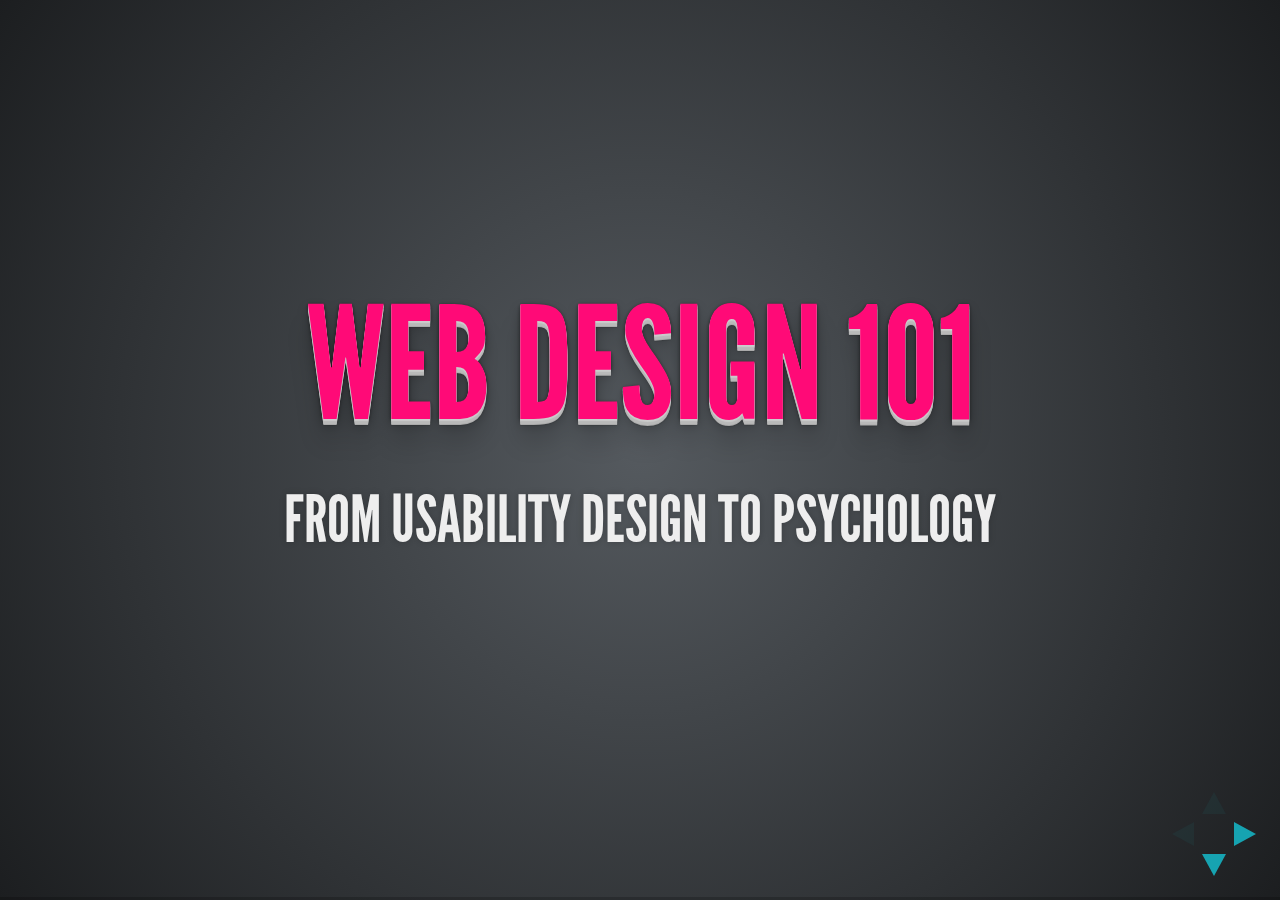
<file: webDesign.html>
<!doctype html>
<html lang="en">

	<head>
		<meta charset="utf-8">

		<title>Web Design 101</title>

		<meta name="apple-mobile-web-app-capable" content="yes">
		<meta name="apple-mobile-web-app-status-bar-style" content="black-translucent">
		<meta name="viewport" content="width=device-width, initial-scale=1.0, maximum-scale=1.0, user-scalable=no">
		<link rel="stylesheet" href="css/presentation.css">
		<link rel="stylesheet" href="css/reveal.css">
		<link rel="stylesheet" href="css/theme/league.css" id="theme">

		<!-- Theme used for syntax highlighting of code -->
		<link rel="stylesheet" href="lib/css/zenburn.css">

		<!-- Printing and PDF exports -->
		<script>
			var link = document.createElement( 'link' );
			link.rel = 'stylesheet';
			link.type = 'text/css';
			link.href = window.location.search.match( /print-pdf/gi ) ? 'css/print/pdf.css' : 'css/print/paper.css';
			document.getElementsByTagName( 'head' )[0].appendChild( link );
		</script>

	</head>

	<body>

		<div class="reveal">

			<!-- Any section element inside of this container is displayed as a slide -->
			<div class="slides">

				<!--Introduction and personal story-->
				<section data-transition="convex">
					<section>		
						<h1 class = ""><span class = "red">Web Design 101</span></h1>
						<h3>From usability design to psychology</h3>
					</section>	
					<section>
						<h3>Me and the web</h3>
						<div><img id = "logo" src = "images/ylab.png"><span style = "font-size: 150px"> / </span>  <img id = "logo"  src = "images/littleLogo.png"> </div>
						<p><small>I'm a fascinated by human computer interactions. I make stuff (hack) for the web.</small></p>
			    		<aside class="notes">
					        About me (Brendan): For the last couple of years I've made a living as a freelancer (a 'portfolio' career). I split my time between working on an ongoing casual basis with a couple of NGO's (FYA/YLab being one where I've been handed the title of 'Technical Advisor'); and I run a design lab called 'Little Sketches' where I practice strategic design and visualisation, pretty much exclusively in the areas of environmental and social sustainability. I also tinker a lot with web technologies and data science. 
					        
					        When it comes to the web I'm as much of a consumer as anyone: with my 'maker' knowledge more akin to an interaction designer (but I can code, and I do develop and manage web apps and websites). I'm also particularly fascinated by cognition and the peculiarities of human behaviours - so this training is littered with lessons based in psychology and behavioural economics.	
					    </aside>
					</section>
					<section>
						<h3>You and the web</h3>
						<div><img style="box-shadow:none ; border: none" src = "images/department.png"></div>
						<p><small>Why would you be interested in web design?  What are some use cases?</small></p>
			    		<aside class="notes">
					        What are some use cases for web design for you? 
					    </aside>
					</section>
				</section>

				<!--The web...it evolves quickly -->
				<section data-transition="convex">
					<section data-background ="images/webtrends.png">
						<h4 style ="margin-bottom:-10px">About the</h4> 
						<h1>web + web design</h4>
						<h4>This stuff moves really really fast</h4>
			    		<aside class="notes">
			    		The evolution of the web itself makes it tough to think about web design as a 'static' set of tools, tips and instruction. Before we proceed, here's a brief description of where the web is right now..
					    </aside>
					</section>
					<section data-background ="images/webtrends.png">
						<h1>Web 2.0</h1>
						<h4>aka the social web*</h4>	
						<p><small><em>From publishing to participation...in apps, and mobile too!</em></small></p>
			    		<aside class="notes">
			    		- Characteristics and terms are debated between what we generally consider "Web 1.0" (the early web) and where we are now. However what does characterise Web 2.0 is the move from publishing (many blogs and personal pages) to participation. Social networking sites - where user generated content rules - are dominant players on the Internet, and they are changing the way we both access and interact with other pages. Content like podcasts, blogs and tags are also a major part of Web 2.0.
			    		- The web browser as a platform for apps is an equally distinct characteristic of what we know call web 2.0. 
			    		- Also note that Tim Berners-Lee is critical of the term (this was his intention for the web all along)
					    </aside>
					</section>						
					<section data-background ="images/webtrends.png">
						<h4 style ="margin-bottom:-10px">And if you're wondering</h4> 
						<h1 style ="margin-bottom:-10px">Web 3.0</h1>
						<h4>AKA The semantic web</h4>	
						<p><small><em>More of the same...but with more data for machines to read.</em></small></p>
			    		<aside class="notes">
			    		- The semantic web is being talked about as the next step of evolution of web. It basically extends what we have now - a web made up of human readable mark up language - to include more metadata in those mark up tags so that just about 'everything' is linked...think big big data sharing. 
			    		- But this is not for now...Back to Web 2.0
					    </aside>
					</section>	
				</section>

				<!--Understand the web: now and into the future-->
				<section data-transition="convex">
					<section>
						<h1>Web design for <span class = "red">humans</span></h1>
			    		<aside class="notes">							
					    </aside>
					</section>
					<section>
						<h3><span>Two ways of human design: usability and psychology</span></h3>
						<img src="images/seductiveDesign.png">
						<p><small><em><a href ="http://bokardo.com/">Original concept by Joshua Porter</a></em></small></p>
			    		<aside class="notes">
			    		 We'll contend that that usability (function) and emotional design (understanding psychology) are 'timeless' principles to use in web design. Our plan today is to think about designing an 'experience' from a brief understanding the nuts and bolts of a web page and the mediums that its consumed on, to the more emotive design considerations that play on the human psyche.
					    </aside>
					</section>
					<section>
						<h3><span>...But first </span></h3>
						<p><small>Can you have a Web Design 101 session without getting just a bit technical?</small></p>
			    		<aside class="notes">
					    </aside>
					</section>
				</section>

				<!--Practical  stuff -->
				<section data-transition="convex">
					<section data-background ="images/seven.jpg">
						<h4 style = "margin-bottom: -10px">Seven* slightly more technical concepts</h4>
						<h1>About web design</h1>
						<p><small><sup>*</sup>Yes, there are many more</small></p>
			    		<aside class="notes">	
			    		We're not to code a webpage, however these concepts are useful for understanding the complex thing (i.e. the Internet / Web) that you're designing 'on'.
					    </aside>
					</section>

					<section>
						<h2><span class = "red">What makes a website?</span></h2>
						<p><small>A web page is a bunch of text files that give a page:</small></p>
						<ul>
							<li><span class = "red">Structure:</span> via a HTML (HyperText Markup Language) file. It contains "tags" that places your content on the page</li>
							<li><span class = "red">Style:</span> via a CSS (Cascading Style Sheet) file. It has all the formatting rules</li>
							<li><span class = "red">Interaction:</span> via (usually) a JavaScript (a programming language) file. It takes care of the fancy interactive stuff </li>
						</ul>
						<p><small>These languages - HTML, CSS and JavaScript - are the building blocks of every basic web page that renders in your browser (they are 'web standards')</small></p>
						<small><p style = "margin-bottom: -2px">Bonus: CSS hacks for this site</p>
			    		<!-- Hacks to swap themes after the page has loaded-->
						<a href="#" onclick="document.getElementById('theme').setAttribute('href','css/theme/league.css'); return false;">Original</a> -
						<a href="#" onclick="document.getElementById('theme').setAttribute('href','css/theme/black.css'); return false;">Black</a> -
						<a href="#" onclick="document.getElementById('theme').setAttribute('href','css/theme/white.css'); return false;">White</a> -
						<a href="#" onclick="document.getElementById('theme').setAttribute('href','css/theme/sky.css'); return false;">Sky</a> -
						<a href="#" onclick="document.getElementById('theme').setAttribute('href','css/theme/beige.css'); return false;">Beige</a> -
						<a href="#" onclick="document.getElementById('theme').setAttribute('href','css/theme/simple.css'); return false;">Simple</a> <br>
						<a href="#" onclick="document.getElementById('theme').setAttribute('href','css/theme/serif.css'); return false;">Serif</a> -
						<a href="#" onclick="document.getElementById('theme').setAttribute('href','css/theme/night.css'); return false;">Night</a> -
						<a href="#" onclick="document.getElementById('theme').setAttribute('href','css/theme/moon.css'); return false;">Moon</a> -
						<a href="#" onclick="document.getElementById('theme').setAttribute('href','css/theme/solarized.css'); return false;">Solarized</a>
						</small>
			    		<aside class="notes">
			    		Basic browser technologies and languages to understand how a web page is created in your browser.
					    </aside>
					</section>

					<section data-background ="images/cms.png">
						<h4 style = "margin-bottom: -10px">I'm not here to learn to code! Easier way please?!</h4>
						<h2><span class = "red">Content Management System</span></h2>
						<ul>
							<li>Things like WordPress, SquareSpace and Drupal.</li>
							<li>Pick a theme. Build a structure. Add content. Publish.</li>
							<li>Web development for dummies but <span class = "red">users can edit content</span></li>
							<li>Trade-off in flexibility/customisation vs ease of development.</li>
						</ul>
			    		<aside class="notes">
			    		CMS's are interface to make life easier if you want to build a website without having to code. Most organisations hire a developer or agency to build their site, or they do it themselves without any technical knowledge, making a CMS very attractive (since everything is much easier to update). However be warned that to tweak things exactly the way you want it, you still might need to understand a bit of code a little.
			    		Between pure HTML and the CMS option, there are also 'frameworks' like Bootstrap and Boilerplate, and (JavaScript) libraries that allow you to code HTML, CSS and JavaScript, but help to control basic layout functions and formatting (e.g. for say responsive design.)
					    </aside>
					</section>

					<section data-background ="images/code.jpg">
						<h4 style = "margin-bottom: -10px">We want to design something quite specific...</h4>
						<h2><span class = "red">Websites vs Web Apps</span></h2>
						<ul>
							<li>Designed for a specific task.</li>
							<li>Highly customised (not built on a CMS).</li>
							<li>Usually has a database behind it.</li>
						</ul>
			    		<aside class="notes">
			    		Things are getting complex here: organisations often build web apps to share data or engage users in a service. 
					    </aside>
					  	<p><small>Examples include applications like Gmail, Google Docs etc.</small></p>
					</section>

					<section data-background ="images/responsive.png">
						<h4 style = "margin-bottom: -10px">Does it work on my phone?</h4>
						<h2><span class = "red">Responsive design</span> </h2>
						<p><em><span class = "">Websites are expected to work across all Internet enable devices</span> </em></p>
						<ul>
							<li>Recall <span class= "red">CSS (style):</span> it adjusts the page for your screen size</li>
							<li>Recall <span class= "red">JavaScript (interaction):</span> it takes care of mouse <em>and</em> touchscreen gestures</li>
							<li>This means your <span class= "red">content works everywhere</span></li>
						</ul>
			    		<aside class="notes">
					    </aside>
					</section>

					<section data-background ="images/browsers.jpg">
						<h4 style = "margin-bottom: -10px">Will my site work on older browsers</h4>
						<h2><span class = "red">Browser compatibility</span></h2>
						<p><small>Remember when we said the web moves fast...</small></p>
						<ul>
							<li>Old versions of Internet Explorer (8 and below) are a pain.</li>
							<li>You're good to go on Chrome, Firefox, Safari and anything current from Microsoft.</li>
							<li>Mobile browsers are a bit behind (new stuff works best).</li>
							<li>There are still some bugs.</li>
						</ul>				
						<p><em><span class = "red">Think about what devices your users will have. Design for all or provide a fallback.</span></em></p>

			    		<aside class="notes">
					    </aside>
					</section>

					<section data-background ="images/code.jpg">
						<h4 style = "margin-bottom: -10px">Now what are you talking about!</h4>
						<h2><span class = "red">Data security, open source and API's</span></h2>
						<ul>
							<li>Website can be made very secure (be careful).</li>
							<li>The web itself is open source.</li>
							<li>API's (Application Programming Interfaces) let machines talk to your site (it a data thing).</li>
						</ul>	
			    		<aside class="notes">
					    </aside>
					</section>

					<section data-background-image="images/chrome.gif">
						<h4 style = "margin-bottom: -10px"><span class = "black">I just want to design, what can I put on a website?</span></h4>
						<h2><span class = "red">Multi-media (and more)</span></h2>
						<p><span class = "red"><em>If you've seen it, you can do it.</em></span></p>
						<ul>
							<li>Text, audio, video, images.</li>
							<li>Nearly everything can be made 'interactive'</li>
							<li>You can also create audio, render images, 3D models and environments (and animate them)</li>
						</ul>				
						<p><small>Check out <a href="https://www.chromeexperiments.com/">Chrome Experiments</a></small></p>

			    		<aside class="notes">
			    		Creative coding.
					    </aside>
					</section>
				</section>

				<!--Managing a build -->
				<section data-transition="convex">
					<section data-background ="images/wireframe.jpg">
						<h4 style = "margin-bottom: -10px">Everything but the content:</h4>
						<h1>Building a website?</h1>
						<p><small>Some terms and phrases (jargon) to be aware of if you're going through the process.</small></p>
			    		<aside class="notes">	
			    		Here's some terms and phrases you'll here about	in any website build.					
					    </aside>
					</section>

					<section data-background ="images/wireframe.jpg">
						<h2>Site Architecture, User Flows and Wireframes</h2>
						<ul>
							<li><span class = "red">Site architecture</span>: the structure of information and how pages link together</li>
							<li><span class = "red">User flows</span>: where you think about how a user moves through your site</li>
							<li><span class = "red">Wireframes</span>: sketches of what the pages look like</li>
						</ul>
			    		<aside class="notes">
					    Some tools to help with user flows and wireframing: Axure, Balsamiq, Invision
					    </aside>
					</section>

					<section data-background-color="#fff">
						<p class = "black">Illustrated examples</p>
						<img style = "border:none ; box-shadow: none; width:470px" src="images/sitemapdrawn.jpg"><span> </span><img style = "border:none ; box-shadow: none; width:470px" src="images/wireframesketch.jpg">
						<p class = "black"><small><em>Site maps (left) are usually hierarchical while wireframes (right) focus on layout and function</em></small></p>
			    		<aside class="notes">
					    </aside>
					</section>


					<section data-background ="images/wireframe.jpg">
						<h2>Technical scope and Concept Design</h2>
						<ul>
							<li><span class = "red">Technical scope</span>: decide what all the interactions do (buttons, fields etc.)</li>
							<li><span class = "red">Concept design</span>: add aesthetics to the layout</li>
						</ul>
			    		<aside class="notes">
					    </aside>
					</section>

					<section data-background ="images/wireframe.jpg">
						<h2>Development, Testing and Roll Out</h2>
						<ul>
							<li><span class = "red">Development</span>: someone goes and codes it up</li>
							<li><span class = "red">Testing</span>: testing of the site (preferably with users!)</li>
							<li><span class = "red">Roll Out</span>: put your site 'online'</li>
						</ul>
			    		<aside class="notes">
			    			Some tools to help with testing Optimizely, Mousley
					    </aside>
					</section>

					<section data-background-color = "#000">
						<h4>Example of a user centered web design process</h4>
						<img style = "border:none" src="images/ucdprocess.png">
						<p><em><small><span class = "red">Web design is generally more 'linear' then regular design</span></small></em> </p>
			    		<aside class="notes">
					    </aside>
					</section>

				</section>

				<!--Designing content-->
				<section data-transition="convex">
					<section data-background ="images/data-01.jpg">
						<h4>Web Design 101</h4>
						<h1>Designing content</h1>
						<h4><span class = "red"></span></h4>
			    		<aside class="notes">							
					    </aside>
					</section>

					<section data-background ="images/data-01green.jpg">
						<h2>Start with a <span class = "red">Content strategy</span></h2>
						<p><em> Answer these before you build anything!</em></p>
							<ul>
								<li>What does your site need to accomplish?</li>
								<li>What do you want users to do when they get there?</li>
								<li>What is a successful interaction?</li>
								<li>How does the website support your organisational or project goals?</li>
								<li>How will your users needs be satisfied?</li>
							</ul>
			    		<aside class="notes">
						The content strategy refers to everything that goes into both planning and managing your content  This includes the text, as well as other forms of communication like pictures, video, and audio  And it’s not just about what goes on your site, but also about how the site functions 
					    </aside>
					</section>

					<section data-background ="images/data-01red.jpg">
						<h2><span class = "red">Managing</span> and <span class = "red">curating</span> content</h2>
						<p><em>You have more than the users needs!</em></p>
							<ul>
								<li>Use only what you need.</li>
								<li>Do a content audit (<a href = "http://uxmastery.com/how-to-conduct-a-content-audit/">help here</a>). </li>
								<li>Design "information" (next)</li>
							</ul>
			    		<aside class="notes">
			    		A content audit is the activity of checking all of the content on a website, and compiling it into a big list. There are three main types of audits you can perform:

						- Full content inventory: A complete listing of every content item on the site. This may include all pages as well as all assets (such as downloadable files and videos).
						- Partial content inventory: A listing of a subset of the site’s content. A partial inventory may include, for example, the top few levels of a hierarchical site or the past six months of articles. All sections of the site will be covered.
						- Content sample: A less detailed collection of example content from the site.
					    </aside>
					</section>

					<section data-background ="images/data-01.jpg">
						<h2><span class = "red">Information hierarchy</span></h2>
						<p><em>Users don't read the page like we intend. They scan.</em></p>
							<ul>
								<li><span class = "red">Inverted pyramid</span> (journalist structure)</li>
								<li>Use <span class = "red">headings</span>: they helps users <em>and</em> search engines.</li>
								<li>Keep it short and sweet.</li>
								<li>Remember accessibility <a href="https://www.w3.org/WAI/yourWAI">(link to useful resources)</a></li>
								<li>Think <span class = "red">mobile first?</span></li>
							</ul>
			    		<aside class="notes">
			    		Structure and metadata matters (RSS readers)
					    </aside>
					</section>
	

	
					<section data-background ="images/data-01.jpg">
						<h2>Streamline information for <span class = "red">interactions</span></h2>
						<ul>
							<li>Reduce <span class = "red">options</span></li>
							<li>Reduce <span class = "red">words</span></li>
							<li>Reduce user stress/<br>cognitive load (illusion counts!)</li>
						</ul>
			    		<aside class="notes">
			    		While some people may make rational decisions, it’s more likely we make decisions based on things such as:
						• available information (also known as bounded rationality)
						• heuristics and biases (mental shortcuts to help us make safe decisions quickly)
						• how a question is presented (also know as a frame)

						Many of the conclusions from all these different studies can be summarized as follows:
						• We are not very good at making long-term decisions.
						• We are better at understanding relative rather than absolute values.
						• emotion or affect influences our behaviors.
						• We are very bad at predicting what will make us happy, and we are even bad at describing
						what made us happy in the first place.
					    </aside>
					</section>
					<section data-background-color = "#fff" data-background="images/magiccolours.jpg">
						<p class = "" style="margin-bottom:0px"><em>Too many options!</em></p>
						<img style="box-shadow:none ; border: none ; height: 550px; margin-bottom:-10px"  src = "images/options03.png">
						<p class = "" style="margin-bottom: 0px"><em><small>Paralysis by choice - see <a href = "https://faculty.washington.edu/jdb/345/345%20Articles/Iyengar%20%26%20Lepper%20(2000).pdf">Iyenger and Lepper (2000)</a></small></em></p>
			    		<aside class="notes">
						The Sheena Iyengar and Mark Lepper study looked at how shoppers reacted when many different  flavors of jams were made available to them.* some shoppers had only six jams to choose from; others could select from 24 varieties. While shoppers certainly preferred more choices, the data revealed something different: when there were fewer options (only six  flavors), ten times as many people made a purchase!
				    	</aside>
					</section>
					<section data-background-color = "#fff" data-background="images/magiccolours.jpg">
						<p class = ""><em>Direct users through information hierarchy</em></p>
						<img style="box-shadow:none ; border: none"  src = "images/options.png">
						<p class = "" style="margin-bottom: 0px"><em><small>The aim here is to discourage putting purchases on hold</small></em></p>
					</section>
					<section data-background-color = "#fff" data-background="images/magiccolours.jpg">
						<p class = ""><em>The illusion of asking less of users</em></p>				
						<img style="box-shadow:none ; border: none"  src = "images/options02.png">
					</section>

					<section data-background-color = "#fff" data-background="images/magiccolours.jpg">
						<p class = ""><em>Compare this...</em></p>	
						<img  style="box-shadow:none ; border: none"  src = "images/payment01.png">
			    		<aside class="notes">
			    		Every field you could ask for...
					    </aside>
					</section>

					<section data-background-color = "#fff" data-background="images/magiccolours.jpg">
						<p class = ""><em>...with this (smart fields)</em></p>						
						<img style="box-shadow:none ; border: none ; height: 600px"   src = "images/payment02.png">
			    		<aside class="notes">
			    		Vs In this option the card type is detected from the users first four digits (eliminating that as a choice), and the information to find the security number appears automatically when the user reaches that field.
					    </aside>
					</section>

					<section data-background ="">
						<h2>Images, audio and video</h2>
						<p><em>We are visual beings. And we like to be entertained.</em></p>
						<p><small><em>But sometimes less is more.</em></small></p>
			    		<aside class="notes">
			    		Be careful on about overdoing it. Too many images can confuse a page (design it properly, consider carousels etc.). Be careful about the length of audio and videos - there is a temptation to record and put everything online. Edit! Media files can also get pretty big. Compress to a reasonable size, and use streaming services if you can (Youtube, Vimeo, soundcloud etc.). This reduces stress on your servers and makes your stuff more 'shareable'				 </aside>
					</section>
				</section>

				<!--Emotional Design: Designing for behaviour-->
				<section data-transition="convex">
					<section data-background ="images/emotionaldesign.png">
						<h4>Web Design 101</h4>
						<h1>Human factors</h1>
						<h4>Experience design lessons from <span class = "red">psychology</span></h4>
			    		<aside class="notes">							
			    			Images taken from the book "Emotional Design" by Don Norman - in this book speaks about his emotional attachment to objects that simply delight, even if a bit odd and nonsensical (like the teapot with a handle under the spout )
					    </aside>
					</section>

					<section data-background-color = "#fff">
						<h2 style="margin-bottom:-20px; margin-top:-10px"><span class = "black">Functional to </span><span class = "red">meaningful web design</span></h2>
						<img style ="border:none ; box-shadow: none ; height: 550px ;margin-bottom: -20px" src="images/pyramid.jpg">
						<p><small><a href = ""><br>Heirarchy from Anderson 2011</a></small></p>

			    		<aside class="notes">
					    </aside>
					</section>

					<section data-background  ="images/emotionaldesign.png">
						<h2 style = "margin-bottom:-10px"><span class = "red">Connect behavioral goals</span></h2>
						<h4>with your (project or organisational) goals</h4>
						
							<p>Doing this links design with the outcome you want</p>
			
			    		<aside class="notes">
			    			There's a good chance the visual designer will not be the content designer. This creates unity. It:
			    			Brings focus: Knowing what behaviors to design for at a page by page level creates focus.
			    			Spawns creative ideas: By agreeing to specific behavioral goals up front, you can evaluate proposed designs.
					    </aside>
					</section>

					<section  data-background ="images/data-01green.jpg">
						<h2>Measuring success: <span class = "red">analytics</span></h2>
						<p><em><span class = "red">Understand behaviours matter to you</span></em></p>
						<ul>
							<li>Page views</li>						
							<li>Click through</li>
							<li>Bounce rate (people come but don't come back)</li>
							<li>Registered users (sign ups)</li>
							<li>Adoption (regular users)</li>
							<li>Referrals etc.</li>
						</ul>
						<p><em>There are tools to measure just about anything</em></p>
			    		<aside class="notes">
					    </aside>
					</section>

					<section data-background-color = "rgb(225,244,253)"  data-background = "images/designelements.png">
						<p style="text-align:left"><small><span class = "black"><em>...back to 'design'</em></small></span></p>
						<h2 style="text-align:left ; line-height: 1" ><span class = "red">Visual design</span></h2>
						<h4 style="text-align:left ; line-height: 1" ><span class = "black">Mapping everything <br>on a web page to <br>cognition and affect</span></h4>
						<p style ="text-align:left"><small><a href = "">Visual taxonomy <br>from Anderson 2011</a></small></p>
						<br><br><br><br><br><br><br><br><br>
			    		<aside class="notes">
							Basic design elements of color, typography and white space</li>
							Iconic elements: buttons, navigation, fields etc. (semiotics)</li>
							Content: words and images (what users are seeking)</li>
							Texture and decoration (not typically essential)</li>
					    </aside>
					</section>

					<section data-background = "images/hugshakers.jpg">
						<h2 style="margin-bottom:-10px"><span class = "red">Attractive things</span> work better</h2>
						<h5><span class = "faded">(and not just to artsy-folk)</h5>
						<ul>
							<li>Visual attractiveness</li>
							<li>The grid</li>
							<li>Gestalt psychology</li>
						</ul>

						<p><small><a href = "http://www.jnd.org/dn.mss/CH01.pdf"><br>See studies by Don Norman in "Emotional Design" (2003)</a></small></p>
			    		<aside class="notes">
			    		Norman cites evolutionary biology and what we know about how our brains work. Basically, when we are relaxed, our brains are more flexible and more likely to find workarounds for difficult problems. In contrast, when we’re frustrated and tense, our brains get a sort of tunnel vision where we only see the problem in front of us

						According to a 2002 study out of Stanford university, it is the “appeal of the overall visual design of a site, including layout, typography, font size, and color schemes,” (Fogg, et al., 2002).  e look and feel of a site influenced judgments about credibility far more than other factors like structure, usefulness of the information, tone of the content, and name recognition<

						First impressions count (as little as 50ms)
						
			    		Emotional Design: the ATM example

			    		CHI 2007 conference paper (cf ANderson, 2013) users were asked to “judge the relevancy of identical search results from different search engines. “Participants in the study indicated that the results from Google and Yahoo were superior to identical results found through Windows live or a generic search engine.” 

			    		In one study, described in the article “a blessing, not a Curse: experimental evidence for beneficial effects of Visual aesthetics on Performance” (Moshagen, 2009), volunteers completed a series of search tasks on a site that provided health-related information. “Four versions of a website were created by manipulating visual aesthetics (high vs. low) and usability (good vs. poor)”  e results? Good visual aesthetics did compensate for poor usability, improving task completion time, and reducing errors.

			    		“We Influence of Design aesthetics in usability testing: effects on user Performance and Perceived usability,” (Sonderegger and Sauer, 2009), presented adolescents with one of two mobile phones, an attractive one, and one less so.  The conclusion?
						“The visual appearance of the phone had a positive effect on performance, leading to reduced task completion times for the attractive model.”
					    </aside>
					</section>

					<section data-background  ="images/sagmeister.png">
			    		<aside class="notes">
					    </aside>
					</section>

					<section data-background-color= "#fff">
						<img style="box-shadow:none ; border: none"  src="images/gestalt.jpg"> 
			    		<aside class="notes">
					    </aside>
					</section>

					<section data-background = "images/fya.png">
						<h2><span class = "red">Personality</span> matters?</h2>
						<ul>
							<li><span class = "red">Personality:</span> we identify with (or avoid) certain personalities (and brands).</li>
							<li><span class = "red">Tone:</span> match the verbal and visual.</li>
							<li><span class = "red">Humour:</span> is appropriate (or inappropriate) based on the situation, not the industry.</li>
						</ul>
			    		<aside class="notes">
			    			Trust is related to personality. Perceptions and expectations are linked with personality. Consumers choose products that are extensions of 
					    </aside>
					</section>

					<section data-background-color="#fff">
						<h2><span class = "red">Nine more brain hacks in Web Design</span></h2>
						<p><span class = "black">Demonstration of psychology in web design</span></p>
					</section>

					<section data-background-color="#fff">
						<h3 style ="margin-bottom: -10px"><span class = "red">Progress and sequencing</span></h3>
						<p style ="margin-bottom: -5px"><span class = "black"><em>We're more likely to take action when tasks are broken down</em></span></p>
						<img style="box-shadow:none ; border: none; height: 500px; margin-bottom: -10px"  src = "images/linkedin.png">
						<p><em><span><small class = "black">Show progress and break down complex tasks</small></span></em></p>						
			    		<aside class="notes">
			    		Nunes and Dreze...start with some 'free' progress
					    </aside>
					</section>

					<section data-background-color="#fff">
						<h3><span class = "red">Feedback Loops</span></h3>
						<p style ="margin-bottom: -10px"><em><span class = "black">We love to compare ourselves to others (and ourselves)</span></em></p>
						<img style="box-shadow:none ; border: none"  src = "images/kahn.png">
			    		<aside class="notes">
					    </aside>
					</section>

					<section data-background-color="#fff">
						<h3><span class = "red">Status and achievements</span></h3>
						<p><em><span class = "black">We engage in activities when achievement is recognised</span></em></p>
						<img style="box-shadow:none ; border: none"  src = "images/codeacademy.png">
			    		<aside class="notes">
					    </aside>
					</section>

					<section data-background-color="#fff">
						<h3 style="margin-bottom:-10px" ><span class = "red">Status quo bias</span></h3></p>
						<p><em><span class = "black">(aka path of least resistance, defaults and suggestion)</span></em></p>
						<p style="margin-bottom:-10px"><small><a href = "https://www8.gsb.columbia.edu/sites/decisionsciences/files/files/Johnson_Defaults.pdf">Do Defaults Save Lives? (Johnson and Goldstein, 2003)</a>: <br><span class = "black">Organ donor rates in selected European countries</span></small></p>
						<img style="box-shadow:none ; border: none; margin-bottom:-10px"  src = "images/defaults.png">
						<p><small><span class = "black">We're just a bit lazy sometimes</span></small></p>

			    		<aside class="notes">
						Inaction is easier than action. We are also highly influenced by suggestion (particularly if this comes from someone we know). Social media (Facebook, Twitter, Instagram etc.) are a prime example of suggestions (with social proofs); as well as recommendation engines you see at Amazon, Netflix etc.	
						Link to the study by Johnson and Goldstein (2003) about organ donor rates is provided in the blue hyperlink. 	    		
					    </aside>
					</section>

					<section data-background-color="#fff">
						<h3><span class = "red">Challenges and games</span></h3>
						<p><em><span class = "black">We delight in challenges...that are appropriate</span></em></p>
						<img style="box-shadow:none ; border: none ; height: 400px ;margin-bottom:-10px"  src = "images/flow.png">
						<p style="margin-bottom:-10px"><small><em><a href = "http://www.ted.com/talks/mihaly_csikszentmihalyi_on_flow?language=en">Mihaly Csikszentmihalyi on thh concept of 'Flow' (Ted talk)</a></em></small></p>
			    		<aside class="notes">
			    		Mihaly Csikszentmihalyi  idea of “flow.” flow is defined as “the state in which people are so involved in an activity that nothing else seems to matter; the experience itself is so enjoy- able that people will do it even at great cost, for the sheer sake of doing it.” this is discussed in Flow: The Psychology of Optimal Experience, 1990, by Mihaly Csikszentmihalyi
						Goals. “Site designers assume that the visitor already knows what to choose. that’s not true. People enter hoping to be led somewhere, hoping for a payoff.”
						Feedback. “Most Web sites don’t very much care what you do. it would be much better if they said, ‘You’ve made some interesting choices.’”
						Challenge. “A flow experience has got to be challenging. Anything that is not up to par is going to be irritating or ignored.”
						Progression. “You need clear goals that fit into a hierarchy, with little goals that build toward more meaningful, higher-level goals.”

						[Flow is] being completely involved in an activity for its own sake. The ego falls away. Time flies. Every action, movement, and thought follows inevitably from the previous one, like playing jazz. Your whole being is involved, and you’re using your skills to the utmost.
					    </aside>
					</section>

					<section data-background-color="#fff">
						<h3><span class = "red"> We are drawn to faces</span></h3>
						<p><span class = "black"><em>The mere presence of others dramatically changes our behavior.</em></span></p>
						<img style="box-shadow:none ; border: none ; margin-bottom:-10px"  src = "images/facebook01a.png">
						<p><em><small><span class = "black">Facebook designs with a lot of social proofs. Notice there are many options for reasons (to confuse).</span></small></em></p>
			    		<aside class="notes">
					    </aside>
					</section>

					<section data-background-color="#fff">
						<p><em><span class = "black">...and if that doesn't work</span></em></p>
						<img style="box-shadow:none ; border: none"  src = "images/facebook02.png">
						<p><em><small><span class = "black">Notice the 'default suggestion' to find more friends</span></small></em></p>
			    		<aside class="notes">
					    </aside>
					</section>

					<section data-background-color="#fff">
						<h3><span class = "red">Surprise and delight</span></h3>
						<p><em><span class = "black">We take pleasure in nice surprises (and humour)</span></em></p>
						<img style="box-shadow:none ; border: none"  src = "images/google.png">
			    		<aside class="notes">
			    		 Examples include: Mailchimp, Google doodle etc.
					    </aside>
					</section>

					<section data-background-color="#fff">
						<h3><span class = "red">Framing + Anchoring</span></h3>
						<p><span class = "black">Our 'best estimates' (or perception) can be influenced if we 'primed' by totally different information.</span></p>			
			    		<aside class="notes">
			    		In one study by Dan Ariely, students were asked to write the last two digits of their social security number. with this number in front of them, Ariely asked if they would pay this amount for items whose value they did not know (wine, chocolate, and computer equipment).  They were then asked to submit a bid for these items.  Thee results?  Those audience members with higher two-digit numbers placed bids that were “between 60 percent and 120 percent more” than those students with the lower social security numbers. we’re great at setting relative values, but terrible at placing an absolute value on something. An obvious example of this comes in the form of charities that set a range of options from which to choose. If the options are something like $5, $10, $25, and $50, we’re going to donate much less than if the options start at $50 and go up to $5,000.  These anchors give us a cue from which we can adjust our assessment
					    </aside>
					</section>
				</section>

				<!-- Bringing it back together -->
				<section data-transition="convex">
					<section>	

						<h4 style = "margin-bottom:-10px">Bringing it back together.</h4>
						<h2><span class = "red">Five easy pieces</span></h2>
						<ul>
							<li>The web changes fast...human behaviour, not so much.</li>
							<li>Design content for the user, not you.</li>
							<li>Be visual. Be engaging. Reinforce or replace text with visuals.</li>
							<li>Hack the brain. Incorporate human biases into design (but don't be evil).</li>
							<li>Obsess over detail and micro interactions. They matter.</li>
						</ul>
			    		<aside class="notes">
					    </aside>
					</section>
				</section>

				<!-- End -->
				<section data-transition="convex">
					<section>
						<h4><span class = "red">And we're done...</span></h4>
						<h1>Question?<span class = "red">?</span></h1>
					
						<p><small>Link to this presentation<br> <a href = "http://www.littlesketch.es/YLab/DoE/webDesign.html#/">http://www.littlesketch.es/YLab/DoE/webDesign.html</a>
						<br> Note: press "s" for additional notes.
						</small></p>
				</section>	

			</div>

		</div>

		<script src="lib/js/head.min.js"></script>
		<script src="js/reveal.js"></script>

		<script>

			// More info https://github.com/hakimel/reveal.js#configuration
			Reveal.initialize({
				controls: true,
				progress: true,
				history: true,
				center: true,

				transition: 'slide', // none/fade/slide/convex/concave/zoom

				// More info https://github.com/hakimel/reveal.js#dependencies
				dependencies: [
					{ src: 'lib/js/classList.js', condition: function() { return !document.body.classList; } },
					{ src: 'plugin/markdown/marked.js', condition: function() { return !!document.querySelector( '[data-markdown]' ); } },
					{ src: 'plugin/markdown/markdown.js', condition: function() { return !!document.querySelector( '[data-markdown]' ); } },
					{ src: 'plugin/highlight/highlight.js', async: true, callback: function() { hljs.initHighlightingOnLoad(); } },
					{ src: 'plugin/zoom-js/zoom.js', async: true },
					{ src: 'plugin/notes/notes.js', async: true }
				]
			});

		</script>

	</body>
</html>
</file>
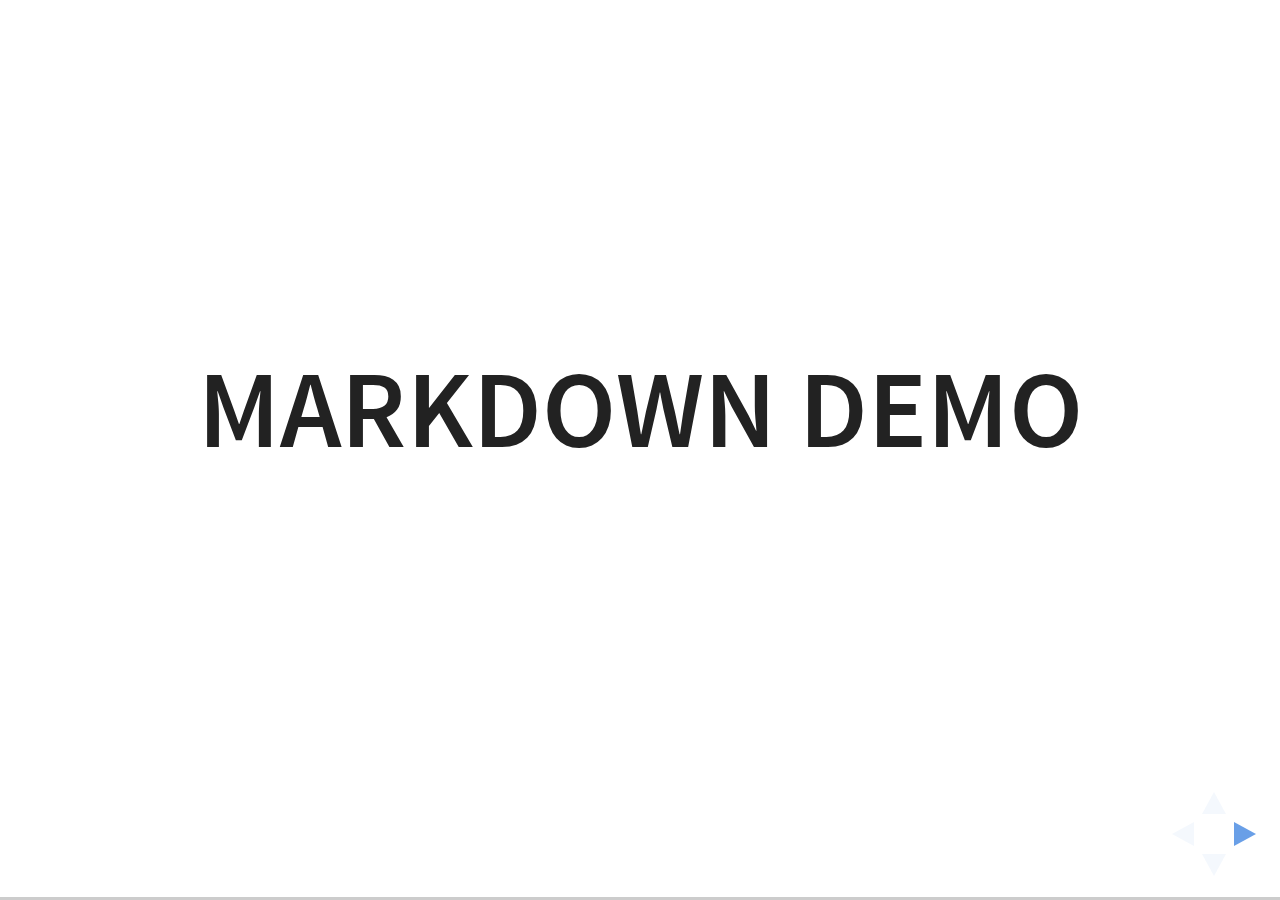
<file: plugin/markdown/example.html>
<!doctype html>
<html lang="en">

	<head>
		<meta charset="utf-8">

		<title>reveal.js - Markdown Demo</title>

		<link rel="stylesheet" href="../../css/reveal.css">
		<link rel="stylesheet" href="../../css/theme/white.css" id="theme">

        <link rel="stylesheet" href="../../lib/css/zenburn.css">
	</head>

	<body>

		<div class="reveal">

			<div class="slides">

                <!-- Use external markdown resource, separate slides by three newlines; vertical slides by two newlines -->
                <section data-markdown="example.md" data-separator="^\n\n\n" data-separator-vertical="^\n\n"></section>

                <!-- Slides are separated by three dashes (quick 'n dirty regular expression) -->
                <section data-markdown data-separator="---">
                    <script type="text/template">
                        ## Demo 1
                        Slide 1
                        ---
                        ## Demo 1
                        Slide 2
                        ---
                        ## Demo 1
                        Slide 3
                    </script>
                </section>

                <!-- Slides are separated by newline + three dashes + newline, vertical slides identical but two dashes -->
                <section data-markdown data-separator="^\n---\n$" data-separator-vertical="^\n--\n$">
                    <script type="text/template">
                        ## Demo 2
                        Slide 1.1

                        --

                        ## Demo 2
                        Slide 1.2

                        ---

                        ## Demo 2
                        Slide 2
                    </script>
                </section>

                <!-- No "extra" slides, since there are no separators defined (so they'll become horizontal rulers) -->
                <section data-markdown>
                    <script type="text/template">
                        A

                        ---

                        B

                        ---

                        C
                    </script>
                </section>

                <!-- Slide attributes -->
                <section data-markdown>
                    <script type="text/template">
                        <!-- .slide: data-background="#000000" -->
                        ## Slide attributes
                    </script>
                </section>

                <!-- Element attributes -->
                <section data-markdown>
                    <script type="text/template">
                        ## Element attributes
                        - Item 1 <!-- .element: class="fragment" data-fragment-index="2" -->
                        - Item 2 <!-- .element: class="fragment" data-fragment-index="1" -->
                    </script>
                </section>

                <!-- Code -->
                <section data-markdown>
                    <script type="text/template">
                        ```php
                        public function foo()
                        {
                            $foo = array(
                                'bar' => 'bar'
                            )
                        }
                        ```
                    </script>
                </section>

            </div>
		</div>

		<script src="../../lib/js/head.min.js"></script>
		<script src="../../js/reveal.js"></script>

		<script>

			Reveal.initialize({
				controls: true,
				progress: true,
				history: true,
				center: true,

				// Optional libraries used to extend on reveal.js
				dependencies: [
					{ src: '../../lib/js/classList.js', condition: function() { return !document.body.classList; } },
					{ src: 'marked.js', condition: function() { return !!document.querySelector( '[data-markdown]' ); } },
                    { src: 'markdown.js', condition: function() { return !!document.querySelector( '[data-markdown]' ); } },
                    { src: '../highlight/highlight.js', async: true, callback: function() { hljs.initHighlightingOnLoad(); } },
					{ src: '../notes/notes.js' }
				]
			});

		</script>

	</body>
</html>
</file>
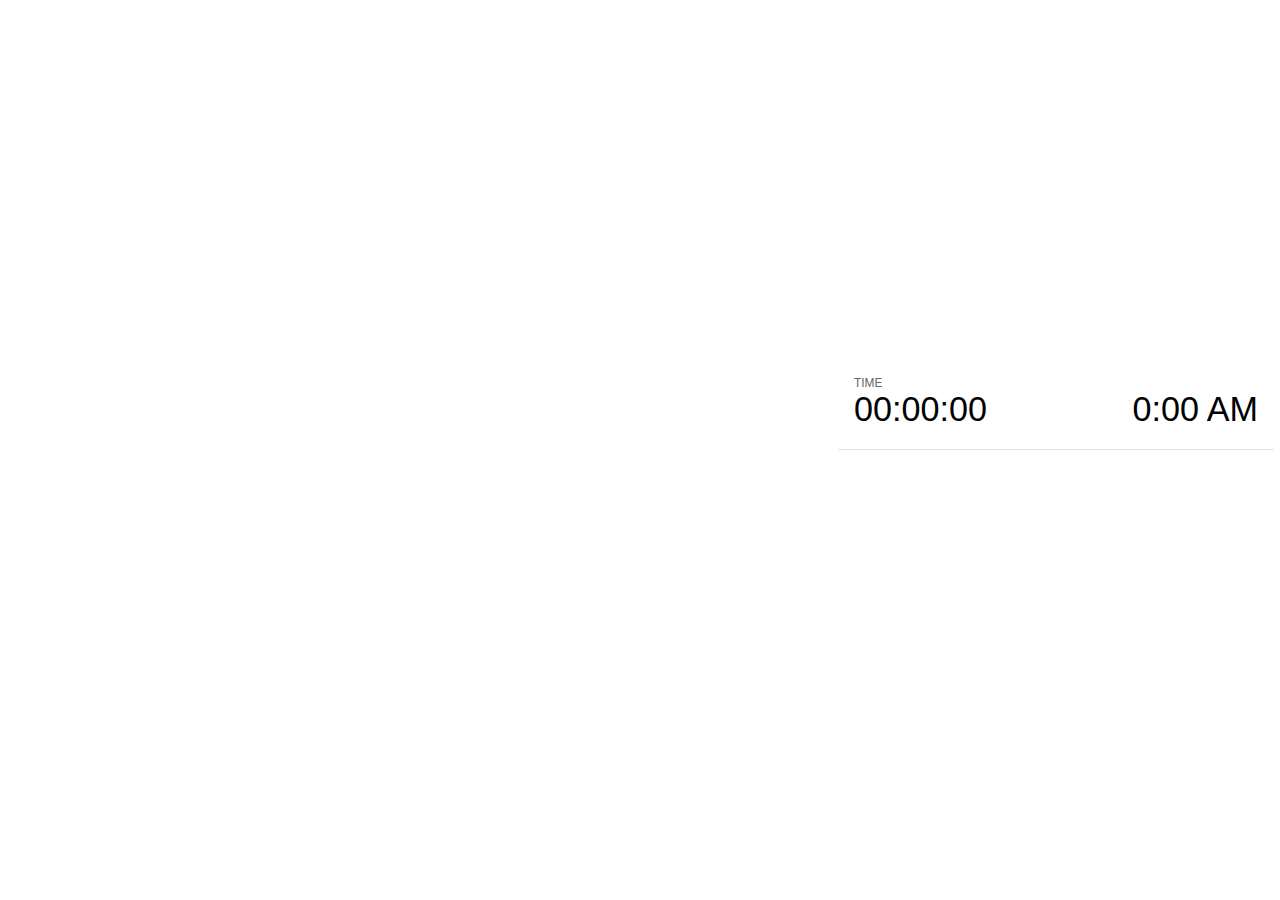
<file: plugin/notes/notes.html>
<!doctype html>
<html lang="en">
	<head>
		<meta charset="utf-8">

		<title>reveal.js - Slide Notes</title>

		<style>
			body {
				font-family: Helvetica;
			}

			#current-slide,
			#upcoming-slide,
			#speaker-controls {
				padding: 6px;
				box-sizing: border-box;
				-moz-box-sizing: border-box;
			}

			#current-slide iframe,
			#upcoming-slide iframe {
				width: 100%;
				height: 100%;
				border: 1px solid #ddd;
			}

			#current-slide .label,
			#upcoming-slide .label {
				position: absolute;
				top: 10px;
				left: 10px;
				font-weight: bold;
				font-size: 14px;
				z-index: 2;
				color: rgba( 255, 255, 255, 0.9 );
			}

			#current-slide {
				position: absolute;
				width: 65%;
				height: 100%;
				top: 0;
				left: 0;
				padding-right: 0;
			}

			#upcoming-slide {
				position: absolute;
				width: 35%;
				height: 40%;
				right: 0;
				top: 0;
			}

			#speaker-controls {
				position: absolute;
				top: 40%;
				right: 0;
				width: 35%;
				height: 60%;
				overflow: auto;

				font-size: 18px;
			}

				.speaker-controls-time.hidden,
				.speaker-controls-notes.hidden {
					display: none;
				}

				.speaker-controls-time .label,
				.speaker-controls-notes .label {
					text-transform: uppercase;
					font-weight: normal;
					font-size: 0.66em;
					color: #666;
					margin: 0;
				}

				.speaker-controls-time {
					border-bottom: 1px solid rgba( 200, 200, 200, 0.5 );
					margin-bottom: 10px;
					padding: 10px 16px;
					padding-bottom: 20px;
					cursor: pointer;
				}

				.speaker-controls-time .reset-button {
					opacity: 0;
					float: right;
					color: #666;
					text-decoration: none;
				}
				.speaker-controls-time:hover .reset-button {
					opacity: 1;
				}

				.speaker-controls-time .timer,
				.speaker-controls-time .clock {
					width: 50%;
					font-size: 1.9em;
				}

				.speaker-controls-time .timer {
					float: left;
				}

				.speaker-controls-time .clock {
					float: right;
					text-align: right;
				}

				.speaker-controls-time span.mute {
					color: #bbb;
				}

				.speaker-controls-notes {
					padding: 10px 16px;
				}

				.speaker-controls-notes .value {
					margin-top: 5px;
					line-height: 1.4;
					font-size: 1.2em;
				}

			.clear {
				clear: both;
			}

			@media screen and (max-width: 1080px) {
				#speaker-controls {
					font-size: 16px;
				}
			}

			@media screen and (max-width: 900px) {
				#speaker-controls {
					font-size: 14px;
				}
			}

			@media screen and (max-width: 800px) {
				#speaker-controls {
					font-size: 12px;
				}
			}

		</style>
	</head>

	<body>

		<div id="current-slide"></div>
		<div id="upcoming-slide"><span class="label">UPCOMING:</span></div>
		<div id="speaker-controls">
			<div class="speaker-controls-time">
				<h4 class="label">Time <span class="reset-button">Click to Reset</span></h4>
				<div class="clock">
					<span class="clock-value">0:00 AM</span>
				</div>
				<div class="timer">
					<span class="hours-value">00</span><span class="minutes-value">:00</span><span class="seconds-value">:00</span>
				</div>
				<div class="clear"></div>
			</div>

			<div class="speaker-controls-notes hidden">
				<h4 class="label">Notes</h4>
				<div class="value"></div>
			</div>
		</div>

		<script src="../../plugin/markdown/marked.js"></script>
		<script>

			(function() {

				var notes,
					notesValue,
					currentState,
					currentSlide,
					upcomingSlide,
					connected = false;

				window.addEventListener( 'message', function( event ) {

					var data = JSON.parse( event.data );

					// The overview mode is only useful to the reveal.js instance
					// where navigation occurs so we don't sync it
					if( data.state ) delete data.state.overview;

					// Messages sent by the notes plugin inside of the main window
					if( data && data.namespace === 'reveal-notes' ) {
						if( data.type === 'connect' ) {
							handleConnectMessage( data );
						}
						else if( data.type === 'state' ) {
							handleStateMessage( data );
						}
					}
					// Messages sent by the reveal.js inside of the current slide preview
					else if( data && data.namespace === 'reveal' ) {
						if( /ready/.test( data.eventName ) ) {
							// Send a message back to notify that the handshake is complete
							window.opener.postMessage( JSON.stringify({ namespace: 'reveal-notes', type: 'connected'} ), '*' );
						}
						else if( /slidechanged|fragmentshown|fragmenthidden|paused|resumed/.test( data.eventName ) && currentState !== JSON.stringify( data.state ) ) {

							window.opener.postMessage( JSON.stringify({ method: 'setState', args: [ data.state ]} ), '*' );

						}
					}

				} );

				/**
				 * Called when the main window is trying to establish a
				 * connection.
				 */
				function handleConnectMessage( data ) {

					if( connected === false ) {
						connected = true;

						setupIframes( data );
						setupKeyboard();
						setupNotes();
						setupTimer();
					}

				}

				/**
				 * Called when the main window sends an updated state.
				 */
				function handleStateMessage( data ) {

					// Store the most recently set state to avoid circular loops
					// applying the same state
					currentState = JSON.stringify( data.state );

					// No need for updating the notes in case of fragment changes
					if ( data.notes ) {
						notes.classList.remove( 'hidden' );
						notesValue.style.whiteSpace = data.whitespace;
						if( data.markdown ) {
							notesValue.innerHTML = marked( data.notes );
						}
						else {
							notesValue.innerHTML = data.notes;
						}
					}
					else {
						notes.classList.add( 'hidden' );
					}

					// Update the note slides
					currentSlide.contentWindow.postMessage( JSON.stringify({ method: 'setState', args: [ data.state ] }), '*' );
					upcomingSlide.contentWindow.postMessage( JSON.stringify({ method: 'setState', args: [ data.state ] }), '*' );
					upcomingSlide.contentWindow.postMessage( JSON.stringify({ method: 'next' }), '*' );

				}

				// Limit to max one state update per X ms
				handleStateMessage = debounce( handleStateMessage, 200 );

				/**
				 * Forward keyboard events to the current slide window.
				 * This enables keyboard events to work even if focus
				 * isn't set on the current slide iframe.
				 */
				function setupKeyboard() {

					document.addEventListener( 'keydown', function( event ) {
						currentSlide.contentWindow.postMessage( JSON.stringify({ method: 'triggerKey', args: [ event.keyCode ] }), '*' );
					} );

				}

				/**
				 * Creates the preview iframes.
				 */
				function setupIframes( data ) {

					var params = [
						'receiver',
						'progress=false',
						'history=false',
						'transition=none',
						'autoSlide=0',
						'backgroundTransition=none'
					].join( '&' );

					var urlSeparator = /\?/.test(data.url) ? '&' : '?';
					var hash = '#/' + data.state.indexh + '/' + data.state.indexv;
					var currentURL = data.url + urlSeparator + params + '&postMessageEvents=true' + hash;
					var upcomingURL = data.url + urlSeparator + params + '&controls=false' + hash;

					currentSlide = document.createElement( 'iframe' );
					currentSlide.setAttribute( 'width', 1280 );
					currentSlide.setAttribute( 'height', 1024 );
					currentSlide.setAttribute( 'src', currentURL );
					document.querySelector( '#current-slide' ).appendChild( currentSlide );

					upcomingSlide = document.createElement( 'iframe' );
					upcomingSlide.setAttribute( 'width', 640 );
					upcomingSlide.setAttribute( 'height', 512 );
					upcomingSlide.setAttribute( 'src', upcomingURL );
					document.querySelector( '#upcoming-slide' ).appendChild( upcomingSlide );

				}

				/**
				 * Setup the notes UI.
				 */
				function setupNotes() {

					notes = document.querySelector( '.speaker-controls-notes' );
					notesValue = document.querySelector( '.speaker-controls-notes .value' );

				}

				/**
				 * Create the timer and clock and start updating them
				 * at an interval.
				 */
				function setupTimer() {

					var start = new Date(),
						timeEl = document.querySelector( '.speaker-controls-time' ),
						clockEl = timeEl.querySelector( '.clock-value' ),
						hoursEl = timeEl.querySelector( '.hours-value' ),
						minutesEl = timeEl.querySelector( '.minutes-value' ),
						secondsEl = timeEl.querySelector( '.seconds-value' );

					function _updateTimer() {

						var diff, hours, minutes, seconds,
							now = new Date();

						diff = now.getTime() - start.getTime();
						hours = Math.floor( diff / ( 1000 * 60 * 60 ) );
						minutes = Math.floor( ( diff / ( 1000 * 60 ) ) % 60 );
						seconds = Math.floor( ( diff / 1000 ) % 60 );

						clockEl.innerHTML = now.toLocaleTimeString( 'en-US', { hour12: true, hour: '2-digit', minute:'2-digit' } );
						hoursEl.innerHTML = zeroPadInteger( hours );
						hoursEl.className = hours > 0 ? '' : 'mute';
						minutesEl.innerHTML = ':' + zeroPadInteger( minutes );
						minutesEl.className = minutes > 0 ? '' : 'mute';
						secondsEl.innerHTML = ':' + zeroPadInteger( seconds );

					}

					// Update once directly
					_updateTimer();

					// Then update every second
					setInterval( _updateTimer, 1000 );

					timeEl.addEventListener( 'click', function() {
						start = new Date();
						_updateTimer();
						return false;
					} );

				}

				function zeroPadInteger( num ) {

					var str = '00' + parseInt( num );
					return str.substring( str.length - 2 );

				}

				/**
				 * Limits the frequency at which a function can be called.
				 */
				function debounce( fn, ms ) {

					var lastTime = 0,
						timeout;

					return function() {

						var args = arguments;
						var context = this;

						clearTimeout( timeout );

						var timeSinceLastCall = Date.now() - lastTime;
						if( timeSinceLastCall > ms ) {
							fn.apply( context, args );
							lastTime = Date.now();
						}
						else {
							timeout = setTimeout( function() {
								fn.apply( context, args );
								lastTime = Date.now();
							}, ms - timeSinceLastCall );
						}

					}

				}

			})();

		</script>
	</body>
</html>
</file>
<file: css/presentation.css>
.red{
	color: #ff0a77;
}
.green{
	color: #42dca3;
}

.black{
	color: rgba(0,0,0,0.5);
}
.faded{
	opacity: 0.6;
}

#logo{
	background-color: rgba(0,0,0,0);
	box-shadow: none;
	border: none;
	margin: 0px;
	height: 100px;
}

iframe{
	overflow:hidden;
	width: 1200px;
	height: 700px;
	margin-top: -100px;
	left: 0px;
}

#frameSection{
	top: 0;
}

.image-tint{
	  linear-gradient(rgba(0, 0, 0, 0.7), rgba(0, 0, 0, 0.7))
}
</file>
<file: css/theme/league.css>
/**
 * League theme for reveal.js.
 *
 * This was the default theme pre-3.0.0.
 *
 * Copyright (C) 2011-2012 Hakim El Hattab, http://hakim.se
 */
@import url(../../lib/font/league-gothic/league-gothic.css);
@import url(https://fonts.googleapis.com/css?family=Lato:400,700,400italic,700italic);
/*********************************************
 * GLOBAL STYLES
 *********************************************/
body {
  background: #1c1e20;
  background: -moz-radial-gradient(center, circle cover, #555a5f 0%, #1c1e20 100%);
  background: -webkit-gradient(radial, center center, 0px, center center, 100%, color-stop(0%, #555a5f), color-stop(100%, #1c1e20));
  background: -webkit-radial-gradient(center, circle cover, #555a5f 0%, #1c1e20 100%);
  background: -o-radial-gradient(center, circle cover, #555a5f 0%, #1c1e20 100%);
  background: -ms-radial-gradient(center, circle cover, #555a5f 0%, #1c1e20 100%);
  background: radial-gradient(center, circle cover, #555a5f 0%, #1c1e20 100%);
  background-color: #2b2b2b; }

.reveal {
  font-family: "Lato", sans-serif;
  font-size: 36px;
  font-weight: normal;
  color: #eee; }

::selection {
  color: #fff;
  background: #FF5E99;
  text-shadow: none; }

.reveal .slides > section,
.reveal .slides > section > section {
  line-height: 1.3;
  font-weight: inherit; }

/*********************************************
 * HEADERS
 *********************************************/
.reveal h1,
.reveal h2,
.reveal h3,
.reveal h4,
.reveal h5,
.reveal h6 {
  margin: 0 0 20px 0;
  color: #eee;
  font-family: "League Gothic", Impact, sans-serif;
  font-weight: normal;
  line-height: 1.2;
  letter-spacing: normal;
  text-transform: uppercase;
  text-shadow: 0px 0px 6px rgba(0, 0, 0, 0.2);
  word-wrap: break-word; }

.reveal h1 {
  font-size: 3.77em; }

.reveal h2 {
  font-size: 2.11em; }

.reveal h3 {
  font-size: 1.55em; }

.reveal h4 {
  font-size: 1em; }

.reveal h1 {
  text-shadow: 0 1px 0 #ccc, 0 2px 0 #c9c9c9, 0 3px 0 #bbb, 0 4px 0 #b9b9b9, 0 5px 0 #aaa, 0 6px 1px rgba(0, 0, 0, 0.1), 0 0 5px rgba(0, 0, 0, 0.1), 0 1px 3px rgba(0, 0, 0, 0.3), 0 3px 5px rgba(0, 0, 0, 0.2), 0 5px 10px rgba(0, 0, 0, 0.25), 0 20px 20px rgba(0, 0, 0, 0.15); }

/*********************************************
 * OTHER
 *********************************************/
.reveal p {
  margin: 20px 0;
  line-height: 1.3; }

/* Ensure certain elements are never larger than the slide itself */
.reveal img,
.reveal video,
.reveal iframe {
  max-width: 95%;
  max-height: 95%; }

.reveal strong,
.reveal b {
  font-weight: bold; }

.reveal em {
  font-style: italic; }

.reveal ol,
.reveal dl,
.reveal ul {
  display: inline-block;
  text-align: left;
  margin: 0 0 0 1em; }

.reveal ol {
  list-style-type: decimal; }

.reveal ul {
  list-style-type: disc; }

.reveal ul ul {
  list-style-type: square; }

.reveal ul ul ul {
  list-style-type: circle; }

.reveal ul ul,
.reveal ul ol,
.reveal ol ol,
.reveal ol ul {
  display: block;
  margin-left: 40px; }

.reveal dt {
  font-weight: bold; }

.reveal dd {
  margin-left: 40px; }

.reveal q,
.reveal blockquote {
  quotes: none; }

.reveal blockquote {
  display: block;
  position: relative;
  width: 70%;
  margin: 20px auto;
  padding: 5px;
  font-style: italic;
  background: rgba(255, 255, 255, 0.05);
  box-shadow: 0px 0px 2px rgba(0, 0, 0, 0.2); }

.reveal blockquote p:first-child,
.reveal blockquote p:last-child {
  display: inline-block; }

.reveal q {
  font-style: italic; }

.reveal pre {
  display: block;
  position: relative;
  width: 90%;
  margin: 20px auto;
  text-align: left;
  font-size: 0.55em;
  font-family: monospace;
  line-height: 1.2em;
  word-wrap: break-word;
  box-shadow: 0px 0px 6px rgba(0, 0, 0, 0.3); }

.reveal code {
  font-family: monospace; }

.reveal pre code {
  display: block;
  padding: 5px;
  overflow: auto;
  max-height: 400px;
  word-wrap: normal; }

.reveal table {
  margin: auto;
  border-collapse: collapse;
  border-spacing: 0; }

.reveal table th {
  font-weight: bold; }

.reveal table th,
.reveal table td {
  text-align: left;
  padding: 0.2em 0.5em 0.2em 0.5em;
  border-bottom: 1px solid; }

.reveal table th[align="center"],
.reveal table td[align="center"] {
  text-align: center; }

.reveal table th[align="right"],
.reveal table td[align="right"] {
  text-align: right; }

.reveal table tbody tr:last-child th,
.reveal table tbody tr:last-child td {
  border-bottom: none; }

.reveal sup {
  vertical-align: super; }

.reveal sub {
  vertical-align: sub; }

.reveal small {
  display: inline-block;
  font-size: 0.6em;
  line-height: 1.2em;
  vertical-align: top; }

.reveal small * {
  vertical-align: top; }

/*********************************************
 * LINKS
 *********************************************/
.reveal a {
  color: #13DAEC;
  text-decoration: none;
  -webkit-transition: color .15s ease;
  -moz-transition: color .15s ease;
  transition: color .15s ease; }

.reveal a:hover {
  color: #71e9f4;
  text-shadow: none;
  border: none; }

.reveal .roll span:after {
  color: #fff;
  background: #0d99a5; }

/*********************************************
 * IMAGES
 *********************************************/
.reveal section img {
  margin: 15px 0px;
  background: rgba(255, 255, 255, 0.12);
  border: 4px solid #eee;
  box-shadow: 0 0 10px rgba(0, 0, 0, 0.15); }

.reveal section img.plain {
  border: 0;
  box-shadow: none; }

.reveal a img {
  -webkit-transition: all .15s linear;
  -moz-transition: all .15s linear;
  transition: all .15s linear; }

.reveal a:hover img {
  background: rgba(255, 255, 255, 0.2);
  border-color: #13DAEC;
  box-shadow: 0 0 20px rgba(0, 0, 0, 0.55); }

/*********************************************
 * NAVIGATION CONTROLS
 *********************************************/
.reveal .controls .navigate-left,
.reveal .controls .navigate-left.enabled {
  border-right-color: #13DAEC; }

.reveal .controls .navigate-right,
.reveal .controls .navigate-right.enabled {
  border-left-color: #13DAEC; }

.reveal .controls .navigate-up,
.reveal .controls .navigate-up.enabled {
  border-bottom-color: #13DAEC; }

.reveal .controls .navigate-down,
.reveal .controls .navigate-down.enabled {
  border-top-color: #13DAEC; }

.reveal .controls .navigate-left.enabled:hover {
  border-right-color: #71e9f4; }

.reveal .controls .navigate-right.enabled:hover {
  border-left-color: #71e9f4; }

.reveal .controls .navigate-up.enabled:hover {
  border-bottom-color: #71e9f4; }

.reveal .controls .navigate-down.enabled:hover {
  border-top-color: #71e9f4; }

/*********************************************
 * PROGRESS BAR
 *********************************************/
.reveal .progress {
  background: rgba(0, 0, 0, 0.2); }

.reveal .progress span {
  background: #13DAEC;
  -webkit-transition: width 800ms cubic-bezier(0.26, 0.86, 0.44, 0.985);
  -moz-transition: width 800ms cubic-bezier(0.26, 0.86, 0.44, 0.985);
  transition: width 800ms cubic-bezier(0.26, 0.86, 0.44, 0.985); }
</file>
<file: lib/css/zenburn.css>
/*

Zenburn style from voldmar.ru (c) Vladimir Epifanov <voldmar@voldmar.ru>
based on dark.css by Ivan Sagalaev

*/

.hljs {
  display: block;
  overflow-x: auto;
  padding: 0.5em;
  background: #3f3f3f;
  color: #dcdcdc;
}

.hljs-keyword,
.hljs-selector-tag,
.hljs-tag {
  color: #e3ceab;
}

.hljs-template-tag {
  color: #dcdcdc;
}

.hljs-number {
  color: #8cd0d3;
}

.hljs-variable,
.hljs-template-variable,
.hljs-attribute {
  color: #efdcbc;
}

.hljs-literal {
  color: #efefaf;
}

.hljs-subst {
  color: #8f8f8f;
}

.hljs-title,
.hljs-name,
.hljs-selector-id,
.hljs-selector-class,
.hljs-section,
.hljs-type {
  color: #efef8f;
}

.hljs-symbol,
.hljs-bullet,
.hljs-link {
  color: #dca3a3;
}

.hljs-deletion,
.hljs-string,
.hljs-built_in,
.hljs-builtin-name {
  color: #cc9393;
}

.hljs-addition,
.hljs-comment,
.hljs-quote,
.hljs-meta {
  color: #7f9f7f;
}


.hljs-emphasis {
  font-style: italic;
}

.hljs-strong {
  font-weight: bold;
}
</file>
<file: css/theme/white.css>
/**
 * White theme for reveal.js. This is the opposite of the 'black' theme.
 *
 * By Hakim El Hattab, http://hakim.se
 */
@import url(../../lib/font/source-sans-pro/source-sans-pro.css);
section.has-dark-background, section.has-dark-background h1, section.has-dark-background h2, section.has-dark-background h3, section.has-dark-background h4, section.has-dark-background h5, section.has-dark-background h6 {
  color: #fff; }

/*********************************************
 * GLOBAL STYLES
 *********************************************/
body {
  background: #fff;
  background-color: #fff; }

.reveal {
  font-family: "Source Sans Pro", Helvetica, sans-serif;
  font-size: 38px;
  font-weight: normal;
  color: #222; }

::selection {
  color: #fff;
  background: #98bdef;
  text-shadow: none; }

.reveal .slides > section,
.reveal .slides > section > section {
  line-height: 1.3;
  font-weight: inherit; }

/*********************************************
 * HEADERS
 *********************************************/
.reveal h1,
.reveal h2,
.reveal h3,
.reveal h4,
.reveal h5,
.reveal h6 {
  margin: 0 0 20px 0;
  color: #222;
  font-family: "Source Sans Pro", Helvetica, sans-serif;
  font-weight: 600;
  line-height: 1.2;
  letter-spacing: normal;
  text-transform: uppercase;
  text-shadow: none;
  word-wrap: break-word; }

.reveal h1 {
  font-size: 2.5em; }

.reveal h2 {
  font-size: 1.6em; }

.reveal h3 {
  font-size: 1.3em; }

.reveal h4 {
  font-size: 1em; }

.reveal h1 {
  text-shadow: none; }

/*********************************************
 * OTHER
 *********************************************/
.reveal p {
  margin: 20px 0;
  line-height: 1.3; }

/* Ensure certain elements are never larger than the slide itself */
.reveal img,
.reveal video,
.reveal iframe {
  max-width: 95%;
  max-height: 95%; }

.reveal strong,
.reveal b {
  font-weight: bold; }

.reveal em {
  font-style: italic; }

.reveal ol,
.reveal dl,
.reveal ul {
  display: inline-block;
  text-align: left;
  margin: 0 0 0 1em; }

.reveal ol {
  list-style-type: decimal; }

.reveal ul {
  list-style-type: disc; }

.reveal ul ul {
  list-style-type: square; }

.reveal ul ul ul {
  list-style-type: circle; }

.reveal ul ul,
.reveal ul ol,
.reveal ol ol,
.reveal ol ul {
  display: block;
  margin-left: 40px; }

.reveal dt {
  font-weight: bold; }

.reveal dd {
  margin-left: 40px; }

.reveal q,
.reveal blockquote {
  quotes: none; }

.reveal blockquote {
  display: block;
  position: relative;
  width: 70%;
  margin: 20px auto;
  padding: 5px;
  font-style: italic;
  background: rgba(255, 255, 255, 0.05);
  box-shadow: 0px 0px 2px rgba(0, 0, 0, 0.2); }

.reveal blockquote p:first-child,
.reveal blockquote p:last-child {
  display: inline-block; }

.reveal q {
  font-style: italic; }

.reveal pre {
  display: block;
  position: relative;
  width: 90%;
  margin: 20px auto;
  text-align: left;
  font-size: 0.55em;
  font-family: monospace;
  line-height: 1.2em;
  word-wrap: break-word;
  box-shadow: 0px 0px 6px rgba(0, 0, 0, 0.3); }

.reveal code {
  font-family: monospace; }

.reveal pre code {
  display: block;
  padding: 5px;
  overflow: auto;
  max-height: 400px;
  word-wrap: normal; }

.reveal table {
  margin: auto;
  border-collapse: collapse;
  border-spacing: 0; }

.reveal table th {
  font-weight: bold; }

.reveal table th,
.reveal table td {
  text-align: left;
  padding: 0.2em 0.5em 0.2em 0.5em;
  border-bottom: 1px solid; }

.reveal table th[align="center"],
.reveal table td[align="center"] {
  text-align: center; }

.reveal table th[align="right"],
.reveal table td[align="right"] {
  text-align: right; }

.reveal table tbody tr:last-child th,
.reveal table tbody tr:last-child td {
  border-bottom: none; }

.reveal sup {
  vertical-align: super; }

.reveal sub {
  vertical-align: sub; }

.reveal small {
  display: inline-block;
  font-size: 0.6em;
  line-height: 1.2em;
  vertical-align: top; }

.reveal small * {
  vertical-align: top; }

/*********************************************
 * LINKS
 *********************************************/
.reveal a {
  color: #2a76dd;
  text-decoration: none;
  -webkit-transition: color .15s ease;
  -moz-transition: color .15s ease;
  transition: color .15s ease; }

.reveal a:hover {
  color: #6ca0e8;
  text-shadow: none;
  border: none; }

.reveal .roll span:after {
  color: #fff;
  background: #1a53a1; }

/*********************************************
 * IMAGES
 *********************************************/
.reveal section img {
  margin: 15px 0px;
  background: rgba(255, 255, 255, 0.12);
  border: 4px solid #222;
  box-shadow: 0 0 10px rgba(0, 0, 0, 0.15); }

.reveal section img.plain {
  border: 0;
  box-shadow: none; }

.reveal a img {
  -webkit-transition: all .15s linear;
  -moz-transition: all .15s linear;
  transition: all .15s linear; }

.reveal a:hover img {
  background: rgba(255, 255, 255, 0.2);
  border-color: #2a76dd;
  box-shadow: 0 0 20px rgba(0, 0, 0, 0.55); }

/*********************************************
 * NAVIGATION CONTROLS
 *********************************************/
.reveal .controls .navigate-left,
.reveal .controls .navigate-left.enabled {
  border-right-color: #2a76dd; }

.reveal .controls .navigate-right,
.reveal .controls .navigate-right.enabled {
  border-left-color: #2a76dd; }

.reveal .controls .navigate-up,
.reveal .controls .navigate-up.enabled {
  border-bottom-color: #2a76dd; }

.reveal .controls .navigate-down,
.reveal .controls .navigate-down.enabled {
  border-top-color: #2a76dd; }

.reveal .controls .navigate-left.enabled:hover {
  border-right-color: #6ca0e8; }

.reveal .controls .navigate-right.enabled:hover {
  border-left-color: #6ca0e8; }

.reveal .controls .navigate-up.enabled:hover {
  border-bottom-color: #6ca0e8; }

.reveal .controls .navigate-down.enabled:hover {
  border-top-color: #6ca0e8; }

/*********************************************
 * PROGRESS BAR
 *********************************************/
.reveal .progress {
  background: rgba(0, 0, 0, 0.2); }

.reveal .progress span {
  background: #2a76dd;
  -webkit-transition: width 800ms cubic-bezier(0.26, 0.86, 0.44, 0.985);
  -moz-transition: width 800ms cubic-bezier(0.26, 0.86, 0.44, 0.985);
  transition: width 800ms cubic-bezier(0.26, 0.86, 0.44, 0.985); }
</file>
